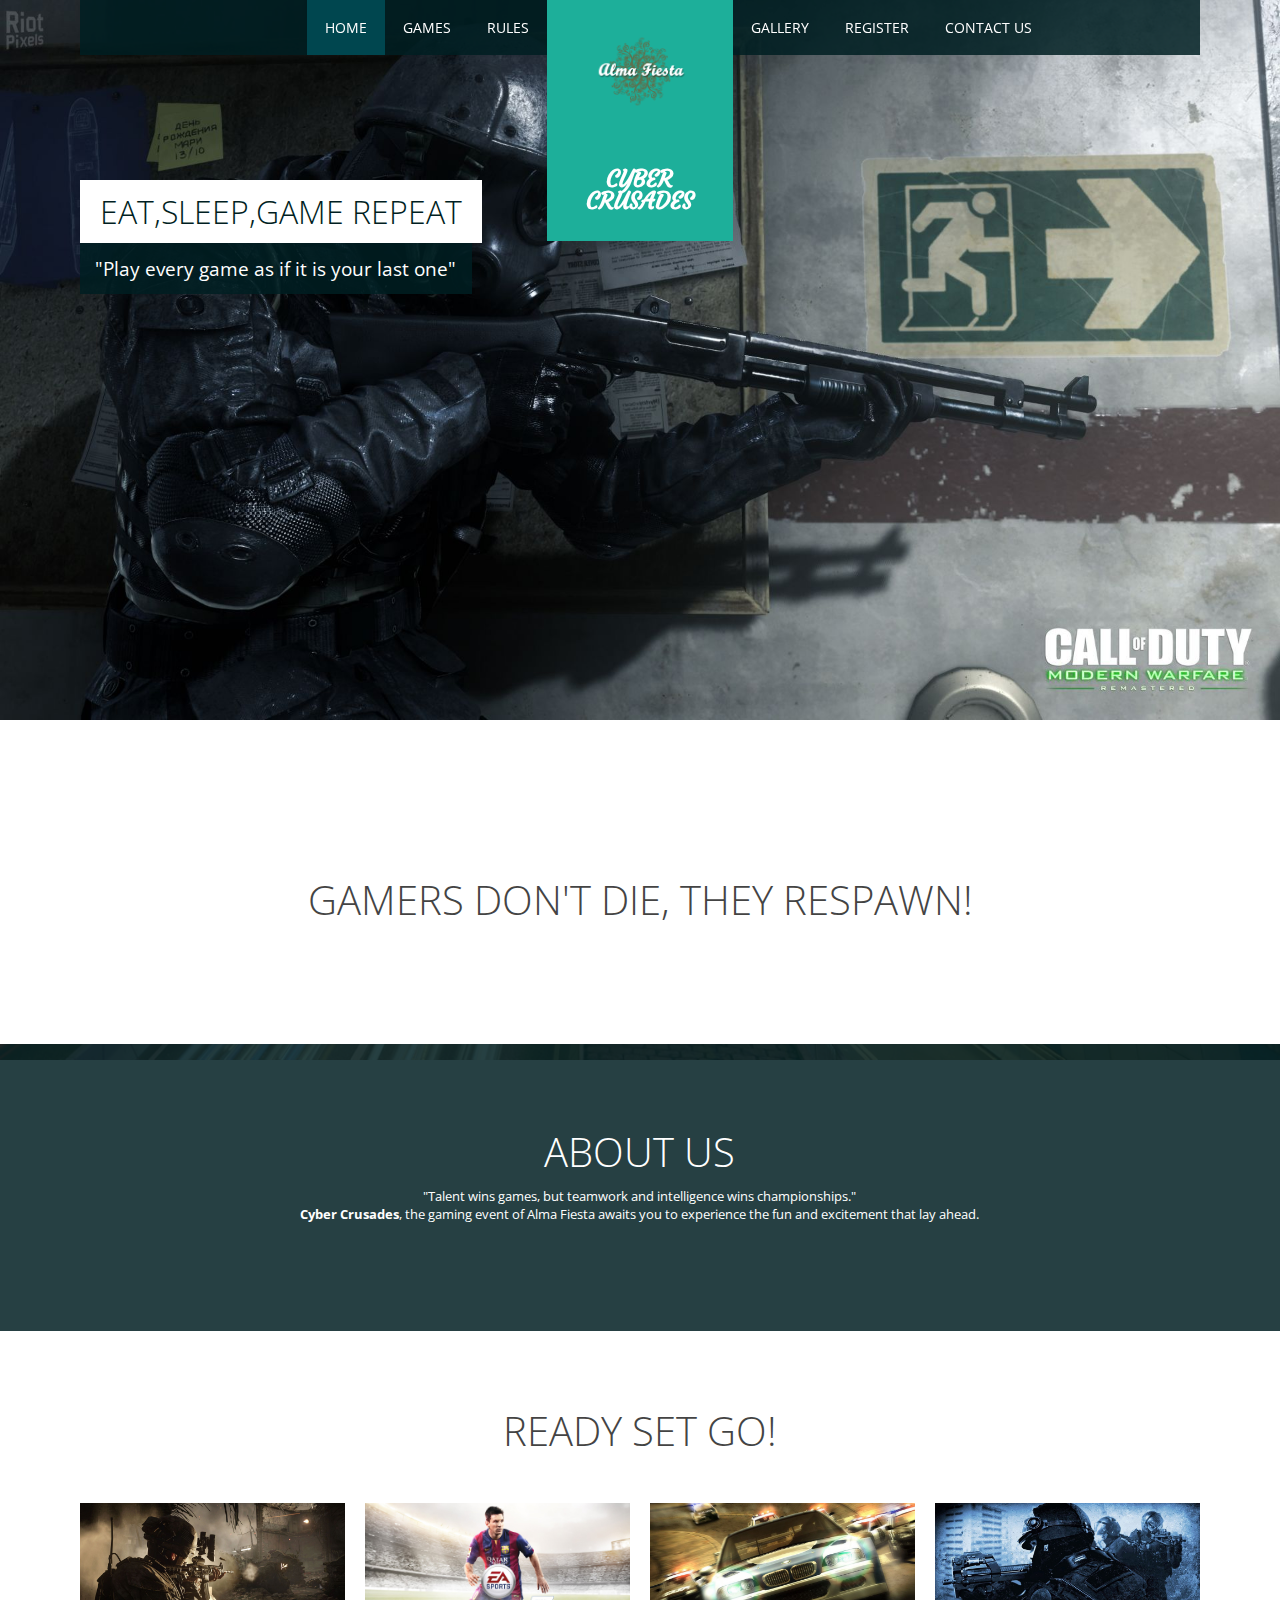
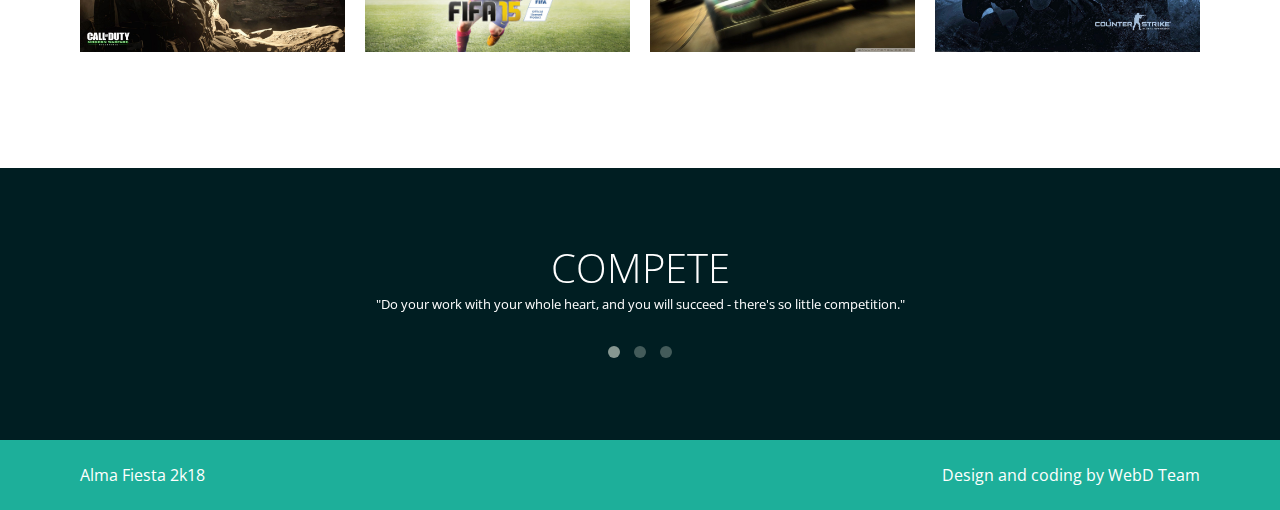
<file: index.html>
<!DOCTYPE html>
<html lang="en-US">
   <head>
   <style>.logo hide-l{background-color:#1daf9a;}</style>
      <meta charset="UTF-8">
      <meta name="viewport" content="width=device-width" />
      <title>Cyber Crusades-Alma Fiesta</title>
      <link rel="stylesheet" href="css/components.css">
      <link rel="stylesheet" href="css/responsee.css">
      <link rel="stylesheet" href="owl-carousel/owl.carousel.css">
      <link rel="stylesheet" href="owl-carousel/owl.theme.css">
      <!-- CUSTOM STYLE -->  
	  <link href="https://fonts.googleapis.com/css?family=Courgette" rel="stylesheet">
      <link rel="stylesheet" href="css/template-style.css">
      <link href='http://fonts.googleapis.com/css?family=Open+Sans:400,300,600,700,800&amp;subset=latin,latin-ext' rel='stylesheet' type='text/css'>
      <script type="text/javascript" src="js/jquery-1.8.3.min.js"></script>
      <script type="text/javascript" src="js/jquery-ui.min.js"></script>    
      <script type="text/javascript" src="js/modernizr.js"></script>
      <script type="text/javascript" src="js/responsee.js"></script>   
      <!--[if lt IE 9]>
	      <script src="http://html5shiv.googlecode.com/svn/trunk/html5.js"></script>
        <script src="http://css3-mediaqueries-js.googlecode.com/svn/trunk/css3-mediaqueries.js"></script>
      <![endif]-->
   </head>
   <body class="size-1140">
      <!-- TOP NAV WITH LOGO -->  
      <header>
         <nav>
            <div class="line" >
               <div class="top-nav" style="background-color:#1daf9a">              
                  <div class="logo hide-l" style="background-color:#1daf9a">
                    <a href="http://2018.almafiesta.com/"><img src="img/almalogo.png" width="88" height="85" style="background-color:#1daf9a"><strong style="font-family: 'Courgette', cursive;background-color:#1daf9a">CYBER CRUSADES</strong></a>
                  </div>                  
                  <p class="nav-text"></p>
                  <div class="top-nav s-12 l-5" >
                     <ul class="right top-ul chevron">
                        <li><a href="index.html">Home</a>
                        </li>
                        <li><a href="games.html">Games</a>
                        </li>
                        <li><a href="rules.html">Rules</a>
                        </li>
                     </ul>
                  </div>
                  <ul class="s-12 l-2" style="background-color:#1daf9a">
                     <li class="logo hide-s hide-m" style="background-color:#1daf9a">
                     <a href="http://2018.almafiesta.com/"><img src="img/almalogo.png" width="88" height="85"></a></li>
                     <li class="logo hide-s hide-m"><a href="../design/"><strong style="font-family: 'Courgette', cursive;">CYBER CRUSADES</strong></a>
                     </li>
                  </ul>
                  <div class="top-nav s-12 l-5">
                     <ul class="top-ul chevron">
                        <li><a href="gallery.html">Gallery</a>
                        </li>
                       <li><a href="register.php">Register</a>
                        </li>
                        <li><a href="contact.html">Contact Us</a>
                        </li>
                    </ul> 
                 </div>
               </div>
            </div>
         </nav>
      </header>
      <section>
         <!-- CAROUSEL -->  	
         <div id="carousel">
            <div id="owl-demo" class="owl-carousel owl-theme">
               <div class="item">
                  <img src="img/cod_1.jpg" alt="">      
                  <div class="carousel-text">
                     <div class="line">
                        <div class="s-12 l-9">
                           <h2>Eat,Sleep,Game Repeat</h2>
                        </div>
                        <div class="s-12 l-9">
                           <p>"Play every game as if it is your last one"
                           </p>
                        </div>
                     </div>
                  </div>
               </div>
               <div class="item">
                  <img src="img/csgo_1.jpeg" alt="">      
                  <div class="carousel-text">
                     <div class="line">
                        <div class="s-12 l-9">
                           <h2>TEAM UP!</h2>
                        </div>
                        <div class="s-12 l-9">
                           <p>"The best teamwork comes from men who are working independently toward one goal in unison"
                           </p>
                        </div>
                     </div>
                  </div>
               </div>
               <div class="item">
                  <img src="img/fifa_!.jpg" alt="">      
                  <div class="carousel-text">
                     <div class="line">
                        <div class="s-12 l-9">
                           <h2>FEEL THE GAME!</h2>
                        </div>
                        <div class="s-12 l-9">
                           <p>"It's not over till it's over!"
                           </p>
                        </div>
                     </div>
                  </div>
               </div>
            </div>
         </div>
         <!-- FIRST BLOCK --> 	
         <div id="first-block">
            <div class="line">
               <h2>GAMERS DON'T DIE, THEY RESPAWN!</h2>
              <p class="subtitile">
               </p>
            </div>
         </div>
         <!-- SECOND BLOCK --> 	
         <div id="second-block">
            <div class="line">
               <div class="margin-bottom">
                  <div class="margin">
                     <article class="s-12 l-8 center">
                        <h1>About Us</h1>
                        <p class="margin-bottom">"Talent wins games, but teamwork and intelligence wins championships."<br>
<strong>Cyber Crusades</strong>, the gaming event of Alma Fiesta awaits you to experience the fun and excitement that lay ahead.
                        </p>
                     </article>
                  </div>
               </div>
            </div>
         </div>
         <!-- GALLERY --> 	
         <div id="third-block">
            <div class="line">
               <h2>READY SET GO!</h2>
               <p class="subtitile">
               </p>
               <div class="margin">
                  <div class="s-12 m-6 l-3">
                     <a href="rules.html#COD"><img src="img/cod_2.jpg" alt="alternative text"></a>      
                     <p class="subtitile">
                     </p>
                  </div>
                  <div class="s-12 m-6 l-3">
                     <a href="rules.html#FIFA"><img src="img/fifa.jpg" alt="alternative text"></a> 
                     <p class="subtitile">
                     </p>
                  </div>
                  <div class="s-12 m-6 l-3">
                     <a href="rules.html#NFS"><img src="img/nfs_2.jpg" alt="alternative text"> </a>
                     <p class="subtitile">
                     </p>
                  </div>
                  <div class="s-12 m-6 l-3">
                     <a href="rules.html#CSGO"><img src="img/csgo_2.jpg" alt="alternative text"></a>      
                     <p class="subtitile">
                     </p>
                  </div>
               </div>
            </div>
         </div>
         <div id="fourth-block">
            <div class="line">
               <div id="owl-demo2" class="owl-carousel owl-theme">
                  <div class="item">
                     <h2>Compete</h2>
                     <p class="s-12 m-12 l-8 center">"Do your work with your whole heart, and you will succeed - there's so little competition."
                     </p>
                  </div>
                  <div class="item">
                     <h2>Win Prizes</h2>
                     <p class="s-12 m-12 l-8 center">“No man needs sympathy because he has to work, because he has a burden to carry. Far and away the best prize that life offers is the chance to work hard at work worth doing.”
                     </p>
                  </div>
                  <div class="item">
                     <h2>Get Ready</h2>
                     <p class="s-12 m-12 l-8 center">"Game's just starting! Gear up-it's gonna be legendary!"
                     </p>
                  </div>
               </div>
            </div>
         </div>
      </section>
      <!-- FOOTER -->   
      <footer>
         <div class="line">
            <div class="s-12 l-6">
               <p>Alma Fiesta 2k18
               </p>
            </div>
            <div class="s-12 l-6">
               <p class="right">
                  Design and coding by WebD Team
               </p>
            </div>
         </div>
      </footer>
      <script type="text/javascript" src="owl-carousel/owl.carousel.js"></script>   
      <script type="text/javascript">
         jQuery(document).ready(function($) {  
           $("#owl-demo").owlCarousel({
         	slideSpeed : 300,
         	autoPlay : true,
         	navigation : false,
         	pagination : false,
         	singleItem:true
           });
           $("#owl-demo2").owlCarousel({
         	slideSpeed : 300,
         	autoPlay : true,
         	navigation : false,
         	pagination : true,
         	singleItem:true
           });
         });	
          
      </script> 
   </body>
</html>
</file>
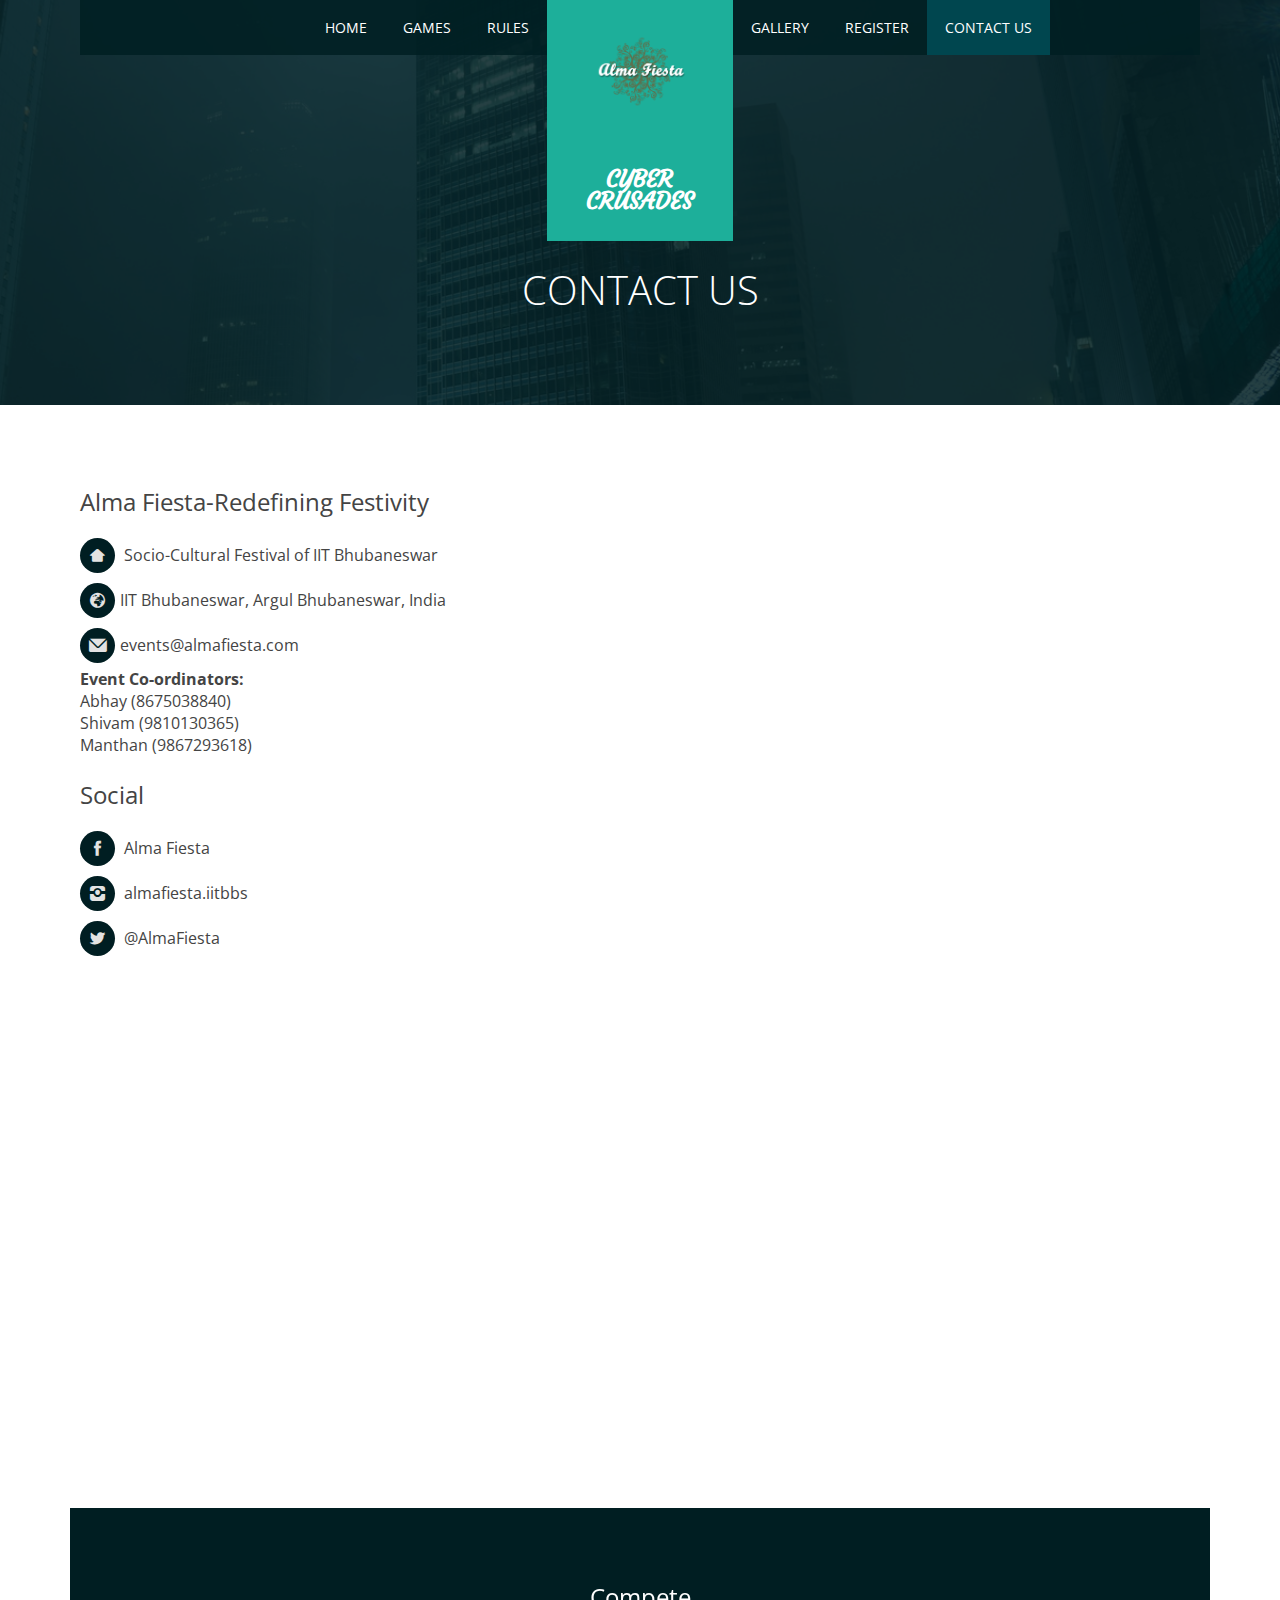
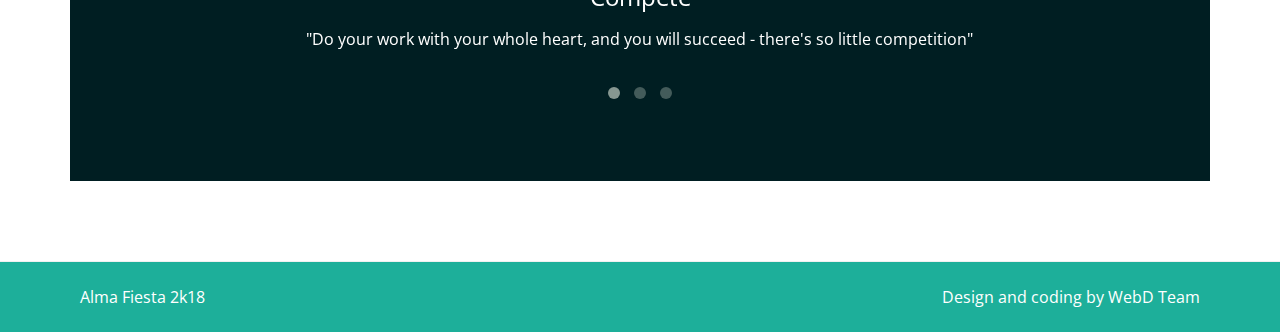
<file: contact.html>
<!DOCTYPE html>
<html lang="en-US">
   <head>
      <meta charset="UTF-8">
      <meta name="viewport" content="width=device-width" />
      <title>Cyber Crusades-Contact Us</title>
      <link rel="stylesheet" href="css/components.css">
      <link rel="stylesheet" href="css/responsee.css">
      <link rel="stylesheet" href="owl-carousel/owl.carousel.css">
      <link rel="stylesheet" href="owl-carousel/owl.theme.css">
      <!-- CUSTOM STYLE -->  
	  <link href="https://fonts.googleapis.com/css?family=Courgette" rel="stylesheet">
      <link rel="stylesheet" href="css/template-style.css">
      <link href='http://fonts.googleapis.com/css?family=Open+Sans:400,300,600,700,800&amp;subset=latin,latin-ext' rel='stylesheet' type='text/css'>
      <script type="text/javascript" src="js/jquery-1.8.3.min.js"></script>
      <script type="text/javascript" src="js/jquery-ui.min.js"></script>    
      <script type="text/javascript" src="js/modernizr.js"></script>
      <script type="text/javascript" src="js/responsee.js"></script>   
      <!--[if lt IE 9]>
	      <script src="http://html5shiv.googlecode.com/svn/trunk/html5.js"></script>
        <script src="http://css3-mediaqueries-js.googlecode.com/svn/trunk/css3-mediaqueries.js"></script>
      <![endif]-->
   </head>
   <body class="size-1140">
      <!-- TOP NAV WITH LOGO -->  
      <header>
         <nav>
            <div class="line" >
               <div class="top-nav" style="background-color:#1daf9a">              
                  <div class="logo hide-l" style="background-color:#1daf9a">
                    <a href="http://2018.almafiesta.com/"><img src="img/almalogo.png" width="88" height="85" style="background-color:#1daf9a"><strong style="font-family: 'Courgette', cursive;background-color:#1daf9a">CYBER CRUSADES</strong></a>
                  </div>                  
                  <p class="nav-text"></p>
                  <div class="top-nav s-12 l-5" >
                     <ul class="right top-ul chevron">
                        <li><a href="index.html">Home</a>
                        </li>
                        <li><a href="games.html">Games</a>
                        </li>
                        <li><a href="rules.html">Rules</a>
                        </li>
                     </ul>
                  </div>
                  <ul class="s-12 l-2" style="background-color:#1daf9a">
                     <li class="logo hide-s hide-m" style="background-color:#1daf9a">
                     <a href="http://2018.almafiesta.com/"><img src="img/almalogo.png" width="88" height="85"></a></li>
                     <li class="logo hide-s hide-m"><a href="../design/"><strong style="font-family: 'Courgette', cursive;">CYBER CRUSADES</strong></a>
                     </li>
                  </ul>
                  <div class="top-nav s-12 l-5">
                     <ul class="top-ul chevron">
                        <li><a href="gallery.html">Gallery</a>
                        </li>
                       <li><a href="register.php">Register</a>
                        </li>
                        <li><a href="contact.html">Contact Us</a>
                        </li>
                    </ul> 
                 </div>
               </div>
            </div>
         </nav>
      </header>
      <section>
         <div id="head">
            <div class="line">
            <br><br><br><br><br>
               <h1>Contact Us</h1>
            </div>
         </div>
         <div id="content" class="left-align contact-page">
            <div class="line">
               <div class="margin">
                  <div class="s-12 l-6">
                     <h2>Alma Fiesta-Redefining Festivity</h2>
                     <address>
                        <p><i class="icon-home icon"></i> Socio-Cultural Festival of IIT Bhubaneswar</p>
                        <p><i class="icon-globe_black icon"></i>IIT Bhubaneswar, Argul
Bhubaneswar, India</p>
                        <p><i class="icon-mail icon"></i>events@almafiesta.com</p>
                        <p><b>Event Co-ordinators:</b><br>
                              Abhay (8675038840)<br>
                              Shivam (9810130365)<br>
                              Manthan (9867293618) <br>

                     </address>
                     <br />
                     <h2>Social</h2>
                     <p><i class="icon-facebook icon"></i> <a href="https://www.facebook.com/almafiesta/">Alma Fiesta</a></p>
                     <p><i class="icon-instagram icon"></i> <a href="https://www.instagram.com/almafiesta.iitbbs/?hl=en">almafiesta.iitbbs</a></p>
                     <p class="margin-bottom"><i class="icon-twitter icon"></i> <a href="https://twitter.com/almafiesta?lang=en">@AlmaFiesta</a></p>
                  </div>
               
         <!-- MAP -->
         <div style="width: 100%">
           <iframe width="100%" height="500" src="https://www.mapsdirections.info/en/custom-google-maps/map.php?width=100%&height=600&hl=ru&q=Argul%2COdisha%2CBhubaneswar+(IIT%20Bhubaneswar)&ie=UTF8&t=&z=14&iwloc=A&output=embed" frameborder="0" scrolling="no" marginheight="0" marginwidth="0"><a href="https://www.mapsdirections.info/en/custom-google-maps/">Add Google Map to website</a> by <a href="https://www.mapsdirections.info/en/">Measure area on map</a></iframe>
         </div>
         <br />
         <div id="fourth-block">
            <div class="line">
               <div id="owl-demo2" class="owl-carousel owl-theme">
                  <div class="item">
                     <h2>Compete</h2>
                     <p class="s-12 m-12 l-8 center">"Do your work with your whole heart, and you will succeed - there's so little competition"
                     </p>                  </div>
                  <div class="item">
                      <h2>Win Prizes</h2>
                     <p class="s-12 m-12 l-8 center">“No man needs sympathy because he has to work, because he has a burden to carry. Far and away the best prize that life offers is the chance to work hard at work worth doing.”
                     </p>
                  </div>
                  <div class="item">
                      <h2>Get Ready</h2>
                     <p class="s-12 m-12 l-8 center">"Game's just startin! Gear up it's gonna be legendary"
                     </p>
                  </div>
               </div>
            </div>
         </div>
      </section>
      <!-- FOOTER -->   
      <footer>
         <div class="line">
            <div class="s-12 l-6">
               <p>Alma Fiesta 2k18
               </p>
            </div>
            <div class="s-12 l-6">
               <p class="right">
                  Design and coding by WebD Team
               </p>
            </div>
         </div>
      </footer>
      <script type="text/javascript" src="owl-carousel/owl.carousel.js"></script>   
      <script type="text/javascript">
         jQuery(document).ready(function($) {  
           $("#owl-demo").owlCarousel({
         	slideSpeed : 300,
         	autoPlay : true,
         	navigation : false,
         	pagination : false,
         	singleItem:true
           });
           $("#owl-demo2").owlCarousel({
         	slideSpeed : 300,
         	autoPlay : true,
         	navigation : false,
         	pagination : true,
         	singleItem:true
           });
         });	
          
      </script> 
   </body>
</html>
</file>
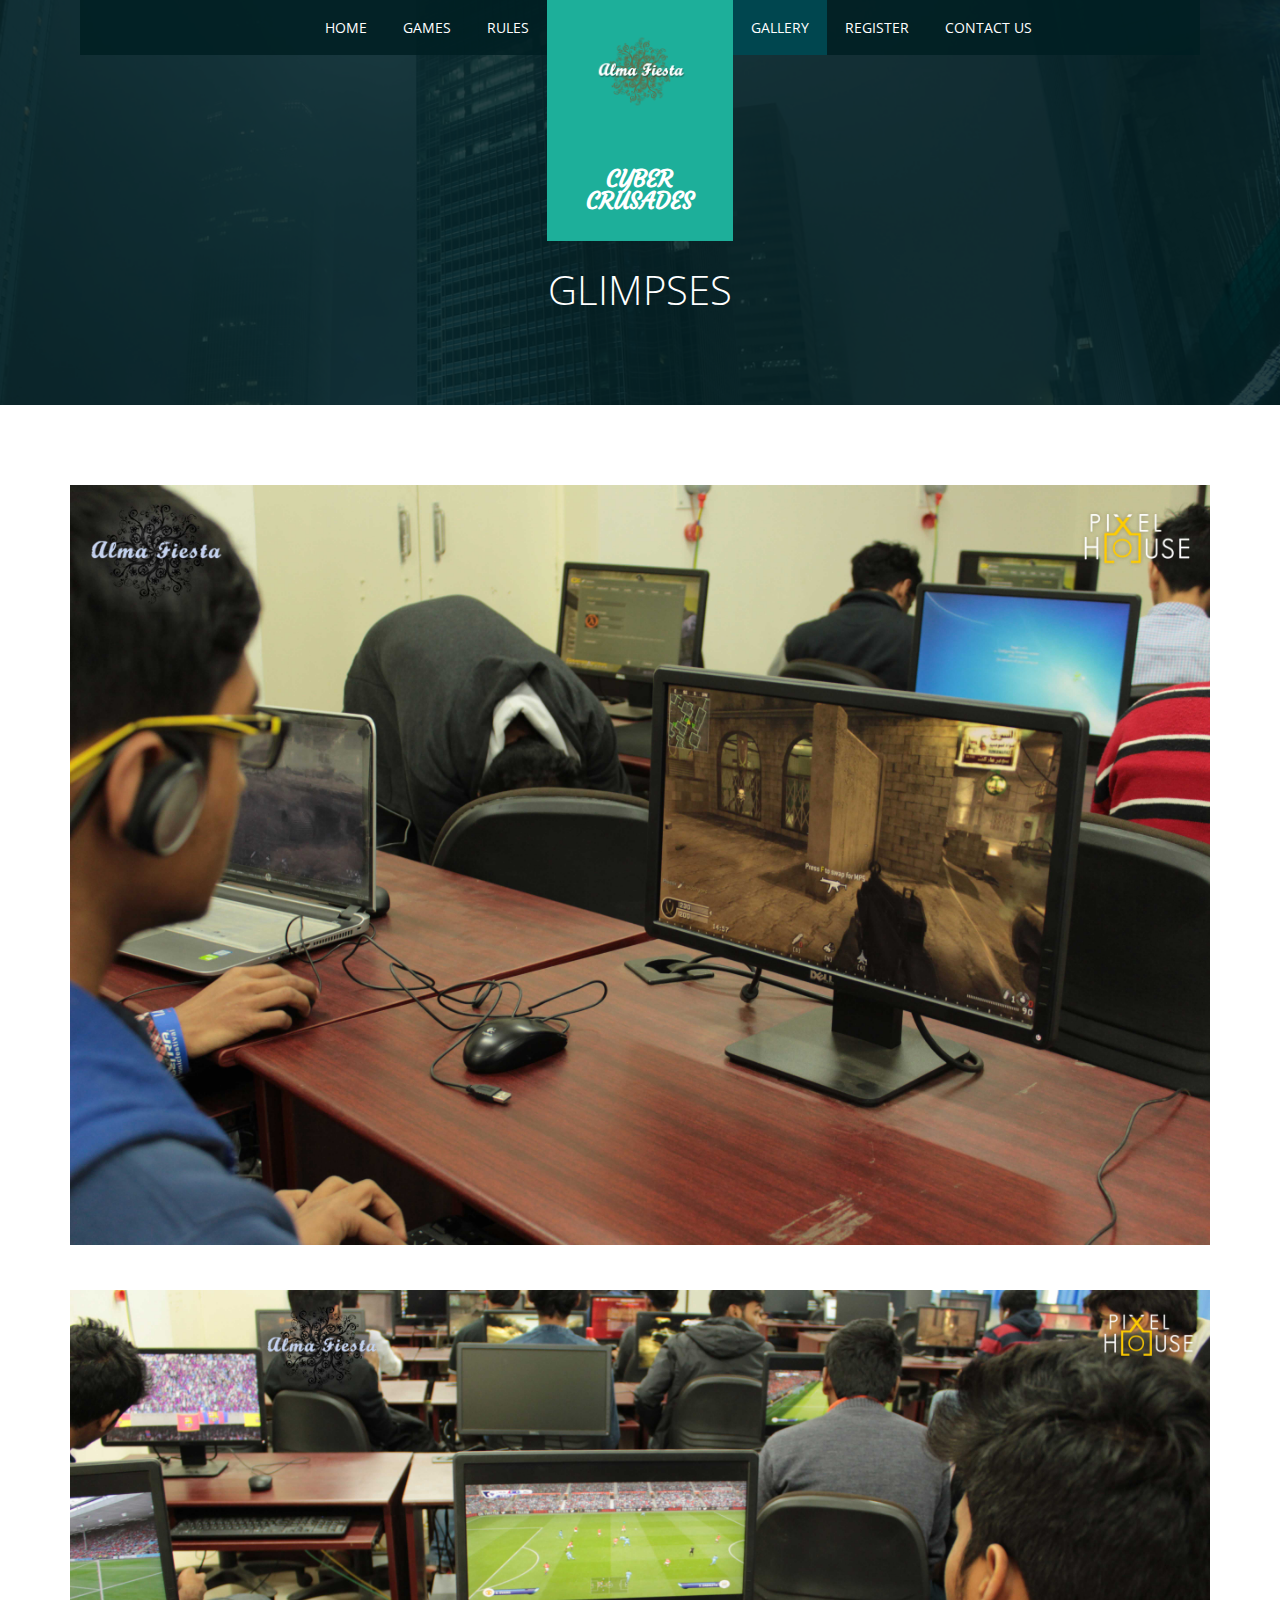
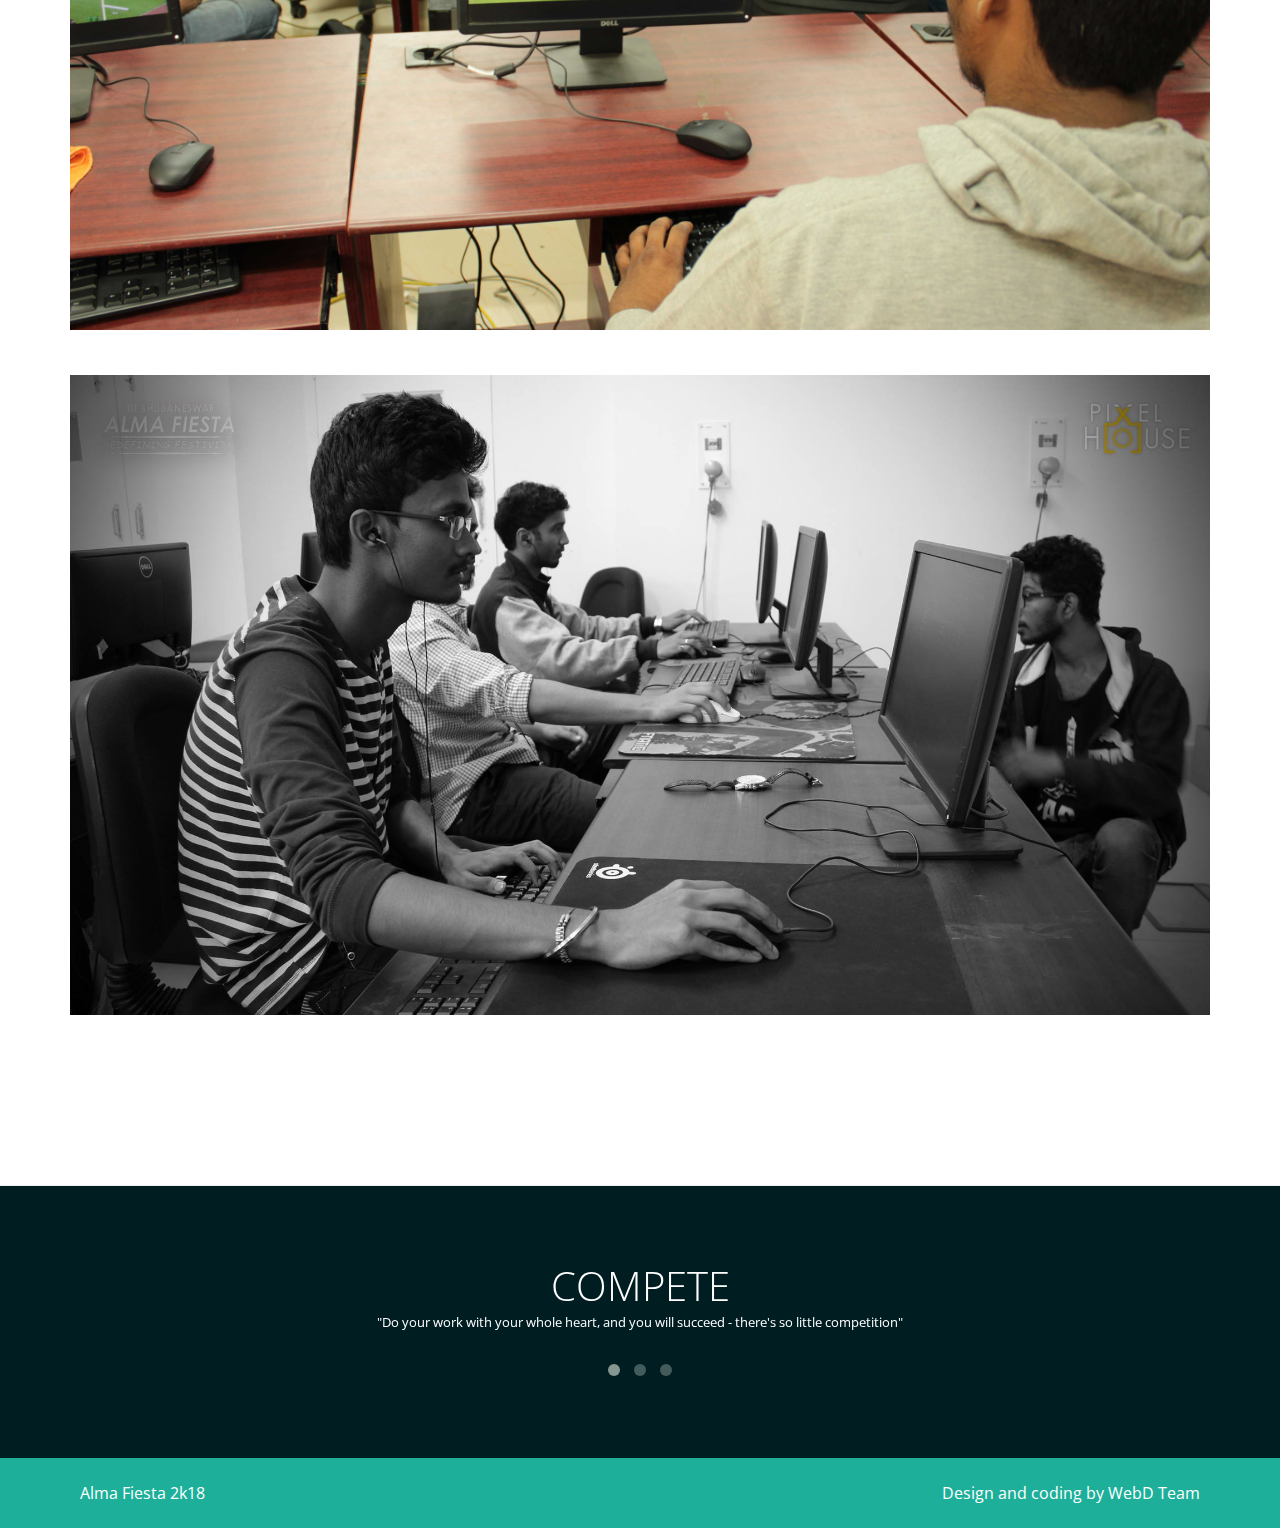
<file: gallery.html>
<!DOCTYPE html>
<html lang="en-US">
   <head>
      <meta charset="UTF-8">
      <meta name="viewport" content="width=device-width" />
      <title>Cyber Crusades-Gallery</title>
      <link rel="stylesheet" href="css/components.css">
      <link rel="stylesheet" href="css/responsee.css">
      <link rel="stylesheet" href="owl-carousel/owl.carousel.css">
      <link rel="stylesheet" href="owl-carousel/owl.theme.css">
      <!-- CUSTOM STYLE -->  
	  <link href="https://fonts.googleapis.com/css?family=Courgette" rel="stylesheet">
      <link rel="stylesheet" href="css/template-style.css">
      <link href='http://fonts.googleapis.com/css?family=Open+Sans:400,300,600,700,800&amp;subset=latin,latin-ext' rel='stylesheet' type='text/css'>
      <script type="text/javascript" src="js/jquery-1.8.3.min.js"></script>
      <script type="text/javascript" src="js/jquery-ui.min.js"></script>    
      <script type="text/javascript" src="js/modernizr.js"></script>
      <script type="text/javascript" src="js/responsee.js"></script>   
      <!--[if lt IE 9]>
	      <script src="http://html5shiv.googlecode.com/svn/trunk/html5.js"></script>
        <script src="http://css3-mediaqueries-js.googlecode.com/svn/trunk/css3-mediaqueries.js"></script>
      <![endif]--> 
   </head>
   <body class="size-1140">
      <!-- TOP NAV WITH LOGO -->  
      <header>
         <nav>
            <div class="line" >
               <div class="top-nav" style="background-color:#1daf9a">              
                  <div class="logo hide-l" style="background-color:#1daf9a">
                    <a href="http://2018.almafiesta.com/"><img src="img/almalogo.png" width="88" height="85" style="background-color:#1daf9a"><strong style="font-family: 'Courgette', cursive;background-color:#1daf9a">CYBER CRUSADES</strong></a>
                  </div>                  
                  <p class="nav-text"></p>
                  <div class="top-nav s-12 l-5" >
                     <ul class="right top-ul chevron">
                        <li><a href="index.html">Home</a>
                        </li>
                        <li><a href="games.html">Games</a>
                        </li>
                        <li><a href="rules.html">Rules</a>
                        </li>
                     </ul>
                  </div>
                  <ul class="s-12 l-2" style="background-color:#1daf9a">
                     <li class="logo hide-s hide-m" style="background-color:#1daf9a">
                     <a href="http://2018.almafiesta.com/"><img src="img/almalogo.png" width="88" height="85"></a></li>
                     <li class="logo hide-s hide-m"><a href="../design/"><strong style="font-family: 'Courgette', cursive;">CYBER CRUSADES</strong></a>
                     </li>
                  </ul>
                  <div class="top-nav s-12 l-5">
                     <ul class="top-ul chevron">
                        <li><a href="gallery.html">Gallery</a>
                        </li>
                       <li><a href="register.php">Register</a>
                        </li>
                        <li><a href="contact.html">Contact Us</a>
                        </li>
                    </ul> 
                 </div>
               </div>
            </div>
         </nav>
      </header>
      <section>
         <div id="head">
            <div class="line">
               <h1><BR><BR>Glimpses</h1>
            </div>
         </div>
         <div id="content">
            <div class="line">
               <div class="margin">
                   <div >
                      <img src="img/gallery-14.jpg">      
                      <p class="subtitile">
                      </p>
                   </div>
                   <div >
                      <img src="img/ccg2.jpg">      
                      <p class="subtitile">
                      </p>
                   </div>
                    <div >
                      <img src="img/cc2.jpg">      
                      <p class="subtitile">
                      </p>
                   </div>
                  
                   <div class="s-12 m-6 l-4">
                     <p class="subtitile">
                     </p>
                   </div>
               </div>
            </div>
         </div>
         <div id="fourth-block">
            <div class="line">
               <div id="owl-demo2" class="owl-carousel owl-theme">
                  <div class="item">
                     <h2>Compete</h2>
                     <p class="s-12 m-12 l-8 center">"Do your work with your whole heart, and you will succeed - there's so little competition"
                     </p>
                  </div>
                  <div class="item">
                     <h2>Win Prizes</h2>
                     <p class="s-12 m-12 l-8 center">“No man needs sympathy because he has to work, because he has a burden to carry. Far and away the best prize that life offers is the chance to work hard at work worth doing.”
                     </p>
                  </div>
                  <div class="item">
                     <h2>Get Ready</h2>
                     <p class="s-12 m-12 l-8 center">"Game's just startin! Gear up it's gonna be legendary"
                     </p>
                  </div>
               </div>
            </div>
         </div>
      </section>
      <!-- FOOTER -->   
      <footer>
         <div class="line">
            <div class="s-12 l-6">
               <p>Alma Fiesta 2k18
               </p>
            </div>
            <div class="s-12 l-6">
               <p class="right">
                  Design and coding by WebD Team
               </p>
            </div>
         </div>
      </footer>
      <script type="text/javascript" src="owl-carousel/owl.carousel.js"></script>   
      <script type="text/javascript">
         jQuery(document).ready(function($) {  
           $("#owl-demo").owlCarousel({
         	slideSpeed : 300,
         	autoPlay : true,
         	navigation : false,
         	pagination : false,
         	singleItem:true
           });
           $("#owl-demo2").owlCarousel({
         	slideSpeed : 300,
         	autoPlay : true,
         	navigation : false,
         	pagination : true,
         	singleItem:true
           });
         });	
          
      </script> 
   </body>
</html>
</file>
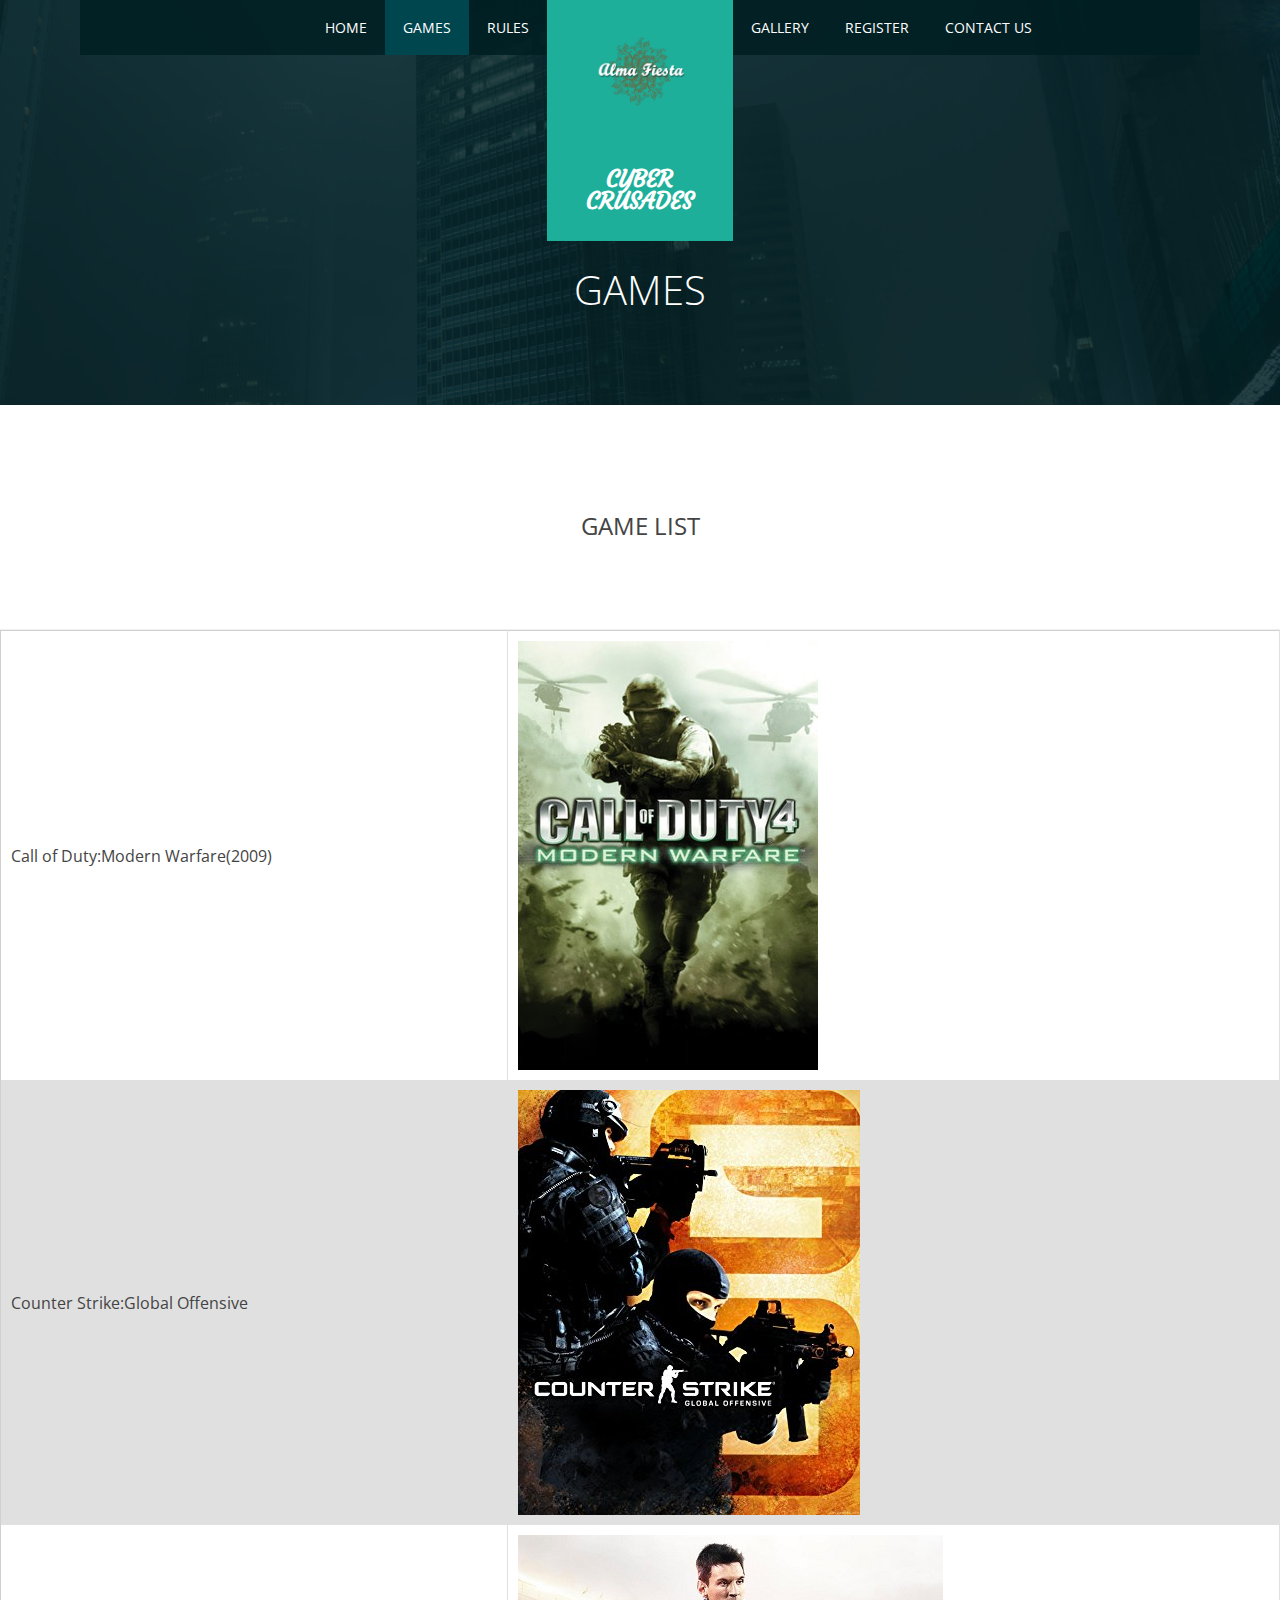
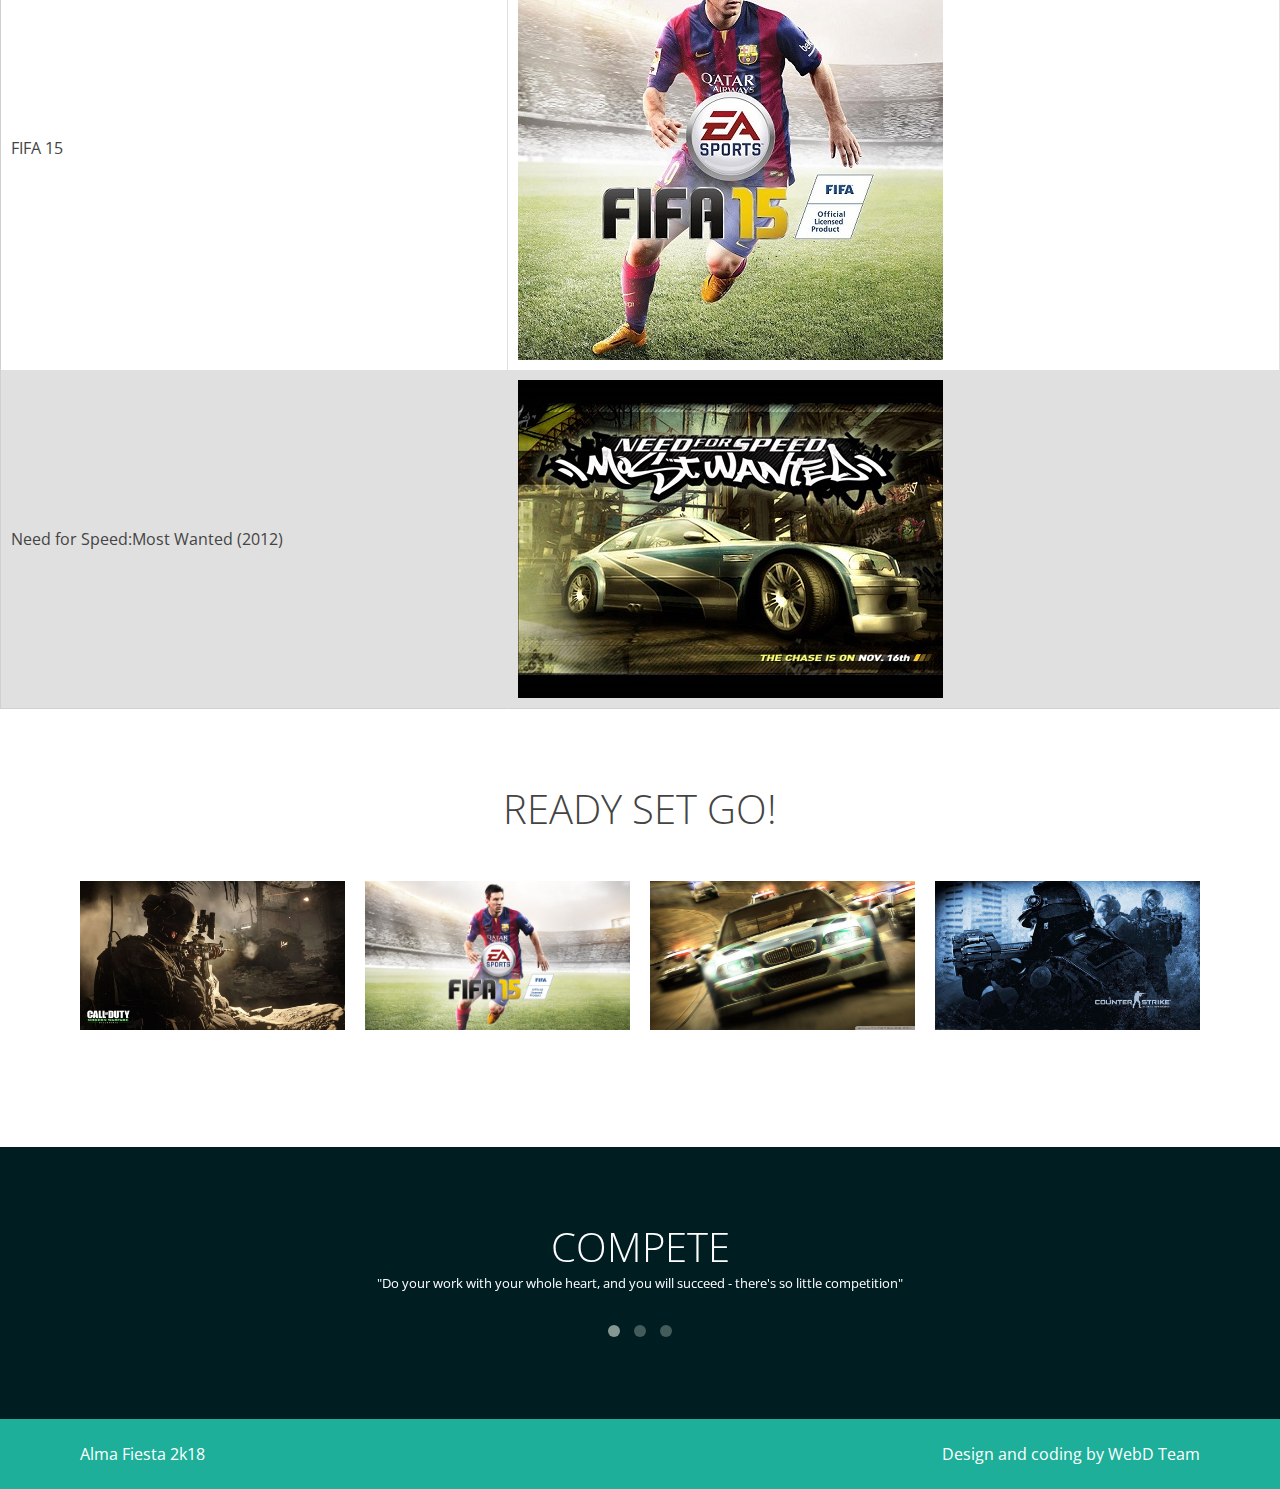
<file: games.html>
<!DOCTYPE html>
<html lang="en-US">
   <head>
      <meta charset="UTF-8">
      <meta name="viewport" content="width=device-width" />
      <title>Cyber Crusades-Games</title>
      <link rel="stylesheet" href="css/components.css">
      <link rel="stylesheet" href="css/responsee.css">
      <link rel="stylesheet" href="owl-carousel/owl.carousel.css">
      <link rel="stylesheet" href="owl-carousel/owl.theme.css">
      <!-- CUSTOM STYLE -->  
	  <link href="https://fonts.googleapis.com/css?family=Courgette" rel="stylesheet">
      <link rel="stylesheet" href="css/template-style.css">
      <link href='http://fonts.googleapis.com/css?family=Open+Sans:400,300,600,700,800&amp;subset=latin,latin-ext' rel='stylesheet' type='text/css'>
      <script type="text/javascript" src="js/jquery-1.8.3.min.js"></script>
      <script type="text/javascript" src="js/jquery-ui.min.js"></script>    
      <script type="text/javascript" src="js/modernizr.js"></script>
      <script type="text/javascript" src="js/responsee.js"></script>   
      <!--[if lt IE 9]>
	      <script src="http://html5shiv.googlecode.com/svn/trunk/html5.js"></script>
        <script src="http://css3-mediaqueries-js.googlecode.com/svn/trunk/css3-mediaqueries.js"></script>
      <![endif]-->
   </head>
   <body class="size-1140">
      <!-- TOP NAV WITH LOGO -->  
      <header>
         <nav>
            <div class="line" >
               <div class="top-nav" style="background-color:#1daf9a">              
                  <div class="logo hide-l" style="background-color:#1daf9a">
                    <a href="http://2018.almafiesta.com/"><img src="img/almalogo.png" width="88" height="85" style="background-color:#1daf9a"><strong style="font-family: 'Courgette', cursive;background-color:#1daf9a">CYBER CRUSADES</strong></a>
                  </div>                  
                  <p class="nav-text"></p>
                  <div class="top-nav s-12 l-5" >
                     <ul class="right top-ul chevron">
                        <li><a href="index.html">Home</a>
                        </li>
                        <li><a href="games.html">Games</a>
                        </li>
                        <li><a href="rules.html">Rules</a>
                        </li>
                     </ul>
                  </div>
                  <ul class="s-12 l-2" style="background-color:#1daf9a">
                     <li class="logo hide-s hide-m" style="background-color:#1daf9a">
                     <a href="http://2018.almafiesta.com/"><img src="img/almalogo.png" width="88" height="85"></a></li>
                     <li class="logo hide-s hide-m"><a href="../design/"><strong style="font-family: 'Courgette', cursive;">CYBER CRUSADES</strong></a>
                     </li>
                  </ul>
                  <div class="top-nav s-12 l-5">
                     <ul class="top-ul chevron">
                        <li><a href="gallery.html">Gallery</a>
                        </li>
                       <li><a href="register.php">Register</a>
                        </li>
                        <li><a href="contact.html">Contact Us</a>
                        </li>
                    </ul> 
                 </div>
               </div>
            </div>
         </nav>
      </header>
      <section>
         <div id="head">
            <div class="line">
               <h1><BR><BR>Games</h1>
            </div>
         </div>
         <div id="content">
            <div class="line">
               <p class="s-12 m-12 l-8 center">
               </p>
               <h2>GAME LIST</h2>
               <p class="s-12 m-12 l-8 center">
               </p>
            </div>
         </div>
         <!--GAME LIST-->
         <table>
         <tr>
         <td>Call of Duty:Modern Warfare(2009)</td>
         <td><a href="rules.html#COD"><img src="img/cod4.jpg"></a></td>
         </tr>
         <tr><td>Counter Strike:Global Offensive</td>
         <td><a href="rules.html#CSGO"><img src="img/csgo_3.jpg"></td></a></tr>
         <tr><td>FIFA 15</td>
         <td><a href="rules.html#FIFA"><img src="img/fifa15.jpg"></td></a></tr>
         <tr><td>Need for Speed:Most Wanted (2012)</td>
         <td><a href="rules.html#NFS"><img src="img/nfsmw.jpg"></td></tr></a></table>
         
         </table>
         <!-- GALLERY -->	
         <div id="third-block">
            <div class="line">
               <h2>READY SET GO!</h2>
               <p class="subtitile">
               </p>
               <div class="margin">
                  <div class="s-12 m-6 l-3">
                     <a href="rules.html#COD"><img src="img/cod_2.jpg">   </a>   
                     <p class="subtitile">
                     </p>
                  </div>
                  <div class="s-12 m-6 l-3">
                     <a href="rules.html#FIFA"><img src="img/fifa.jpg"></a>      
                     <p class="subtitile">
                     </p>
                  </div>
                  <div class="s-12 m-6 l-3">
                     <a href="rules.html#NFS"><img src="img/nfs_2.jpg">      </a>
                     <p class="subtitile">
                     </p>
                  </div>
                  <div class="s-12 m-6 l-3">
                     <a href="rules.html#CSGO"><a href="rules.html#CSGO"><img src="img/csgo_2.jpg"> </a> </a>     
                     <p class="subtitile">
                     </p>
                  </div>
               </div>
            </div>
         </div>
         <div id="fourth-block">
            <div class="line">
               <div id="owl-demo2" class="owl-carousel owl-theme">
                  <div class="item">
                     <h2>Compete</h2>
                     <p class="s-12 m-12 l-8 center">"Do your work with your whole heart, and you will succeed - there's so little competition"
                     </p>
                  </div>
                  <div class="item">
                     <h2>Win Prizes</h2>
                     <p class="s-12 m-12 l-8 center">“No man needs sympathy because he has to work, because he has a burden to carry. Far and away the best prize that life offers is the chance to work hard at work worth doing.”
                     </p>
                  </div>
                  <div class="item">
                     <h2>Get Ready</h2>
                     <p class="s-12 m-12 l-8 center">"Game's just startin! Gear up it's gonna be legendary"
                     </p>
                  </div>
               </div>
            </div>
         </div>
      </section>
      <!-- FOOTER -->   
      <footer>
         <div class="line">
            <div class="s-12 l-6">
               <p>Alma Fiesta 2k18
               </p>
            </div>
            <div class="s-12 l-6">
               <p class="right">
                  <a class="right" href="http://www.myresponsee.com" title="Responsee - lightweight responsive framework">Design and coding by WebD Team</a>
               </p>
            </div>
         </div>
      </footer>
      <script type="text/javascript" src="owl-carousel/owl.carousel.js"></script>   
      <script type="text/javascript">
         jQuery(document).ready(function($) {  
           $("#owl-demo").owlCarousel({
         	slideSpeed : 300,
         	autoPlay : true,
         	navigation : false,
         	pagination : false,
         	singleItem:true
           });
           $("#owl-demo2").owlCarousel({
         	slideSpeed : 300,
         	autoPlay : true,
         	navigation : false,
         	pagination : true,
         	singleItem:true
           });
         });	
          
      </script> 
   </body>
</html>
</file>
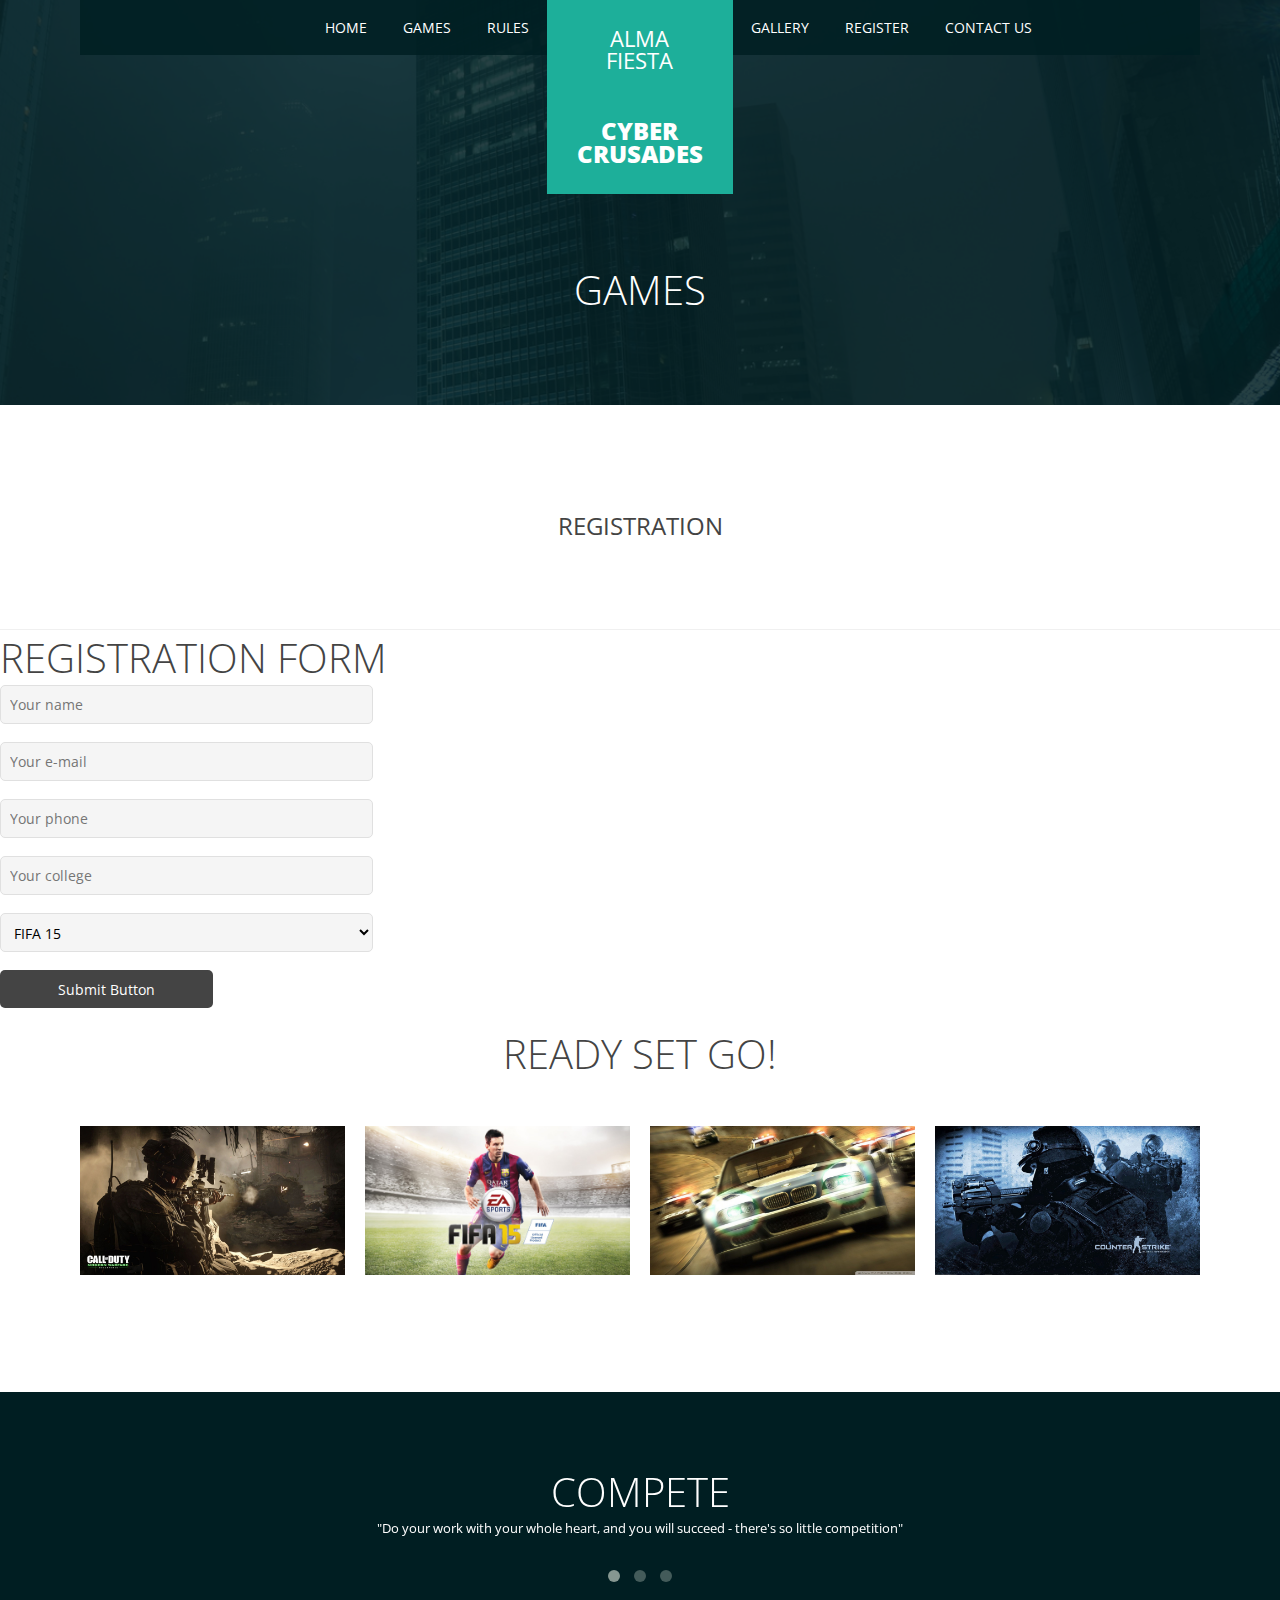
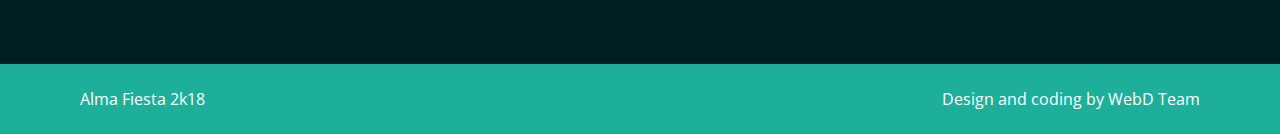
<file: register.html>
<!DOCTYPE html>
<html lang="en-US">
   <head>
      <meta charset="UTF-8">
      <meta name="viewport" content="width=device-width" />
      <title>Cyber Crusades-Registration</title>
      <link rel="stylesheet" href="css/components.css">
      <link rel="stylesheet" href="css/responsee.css">
      <link rel="stylesheet" href="owl-carousel/owl.carousel.css">
      <link rel="stylesheet" href="owl-carousel/owl.theme.css">
      <!-- CUSTOM STYLE -->  
      <link rel="stylesheet" href="css/template-style.css">
      <link href='http://fonts.googleapis.com/css?family=Open+Sans:400,300,600,700,800&amp;subset=latin,latin-ext' rel='stylesheet' type='text/css'>
      <script type="text/javascript" src="js/jquery-1.8.3.min.js"></script>
      <script type="text/javascript" src="js/jquery-ui.min.js"></script>    
      <script type="text/javascript" src="js/modernizr.js"></script>
      <script type="text/javascript" src="js/responsee.js"></script>   
      <!--[if lt IE 9]>
	      <script src="http://html5shiv.googlecode.com/svn/trunk/html5.js"></script>
        <script src="http://css3-mediaqueries-js.googlecode.com/svn/trunk/css3-mediaqueries.js"></script>
      <![endif]-->
   </head>
   <body class="size-1140">
      <!-- TOP NAV WITH LOGO -->  
      <header>
         <nav>
            <div class="line">
               <div class="top-nav">              
                  <div class="logo hide-l">
                     <a href="../design/">ALMA FIESTA <br /><strong>CYBER CRUSADES</strong></a>
                  </div>                  
                  <p class="nav-text">Custom menu text</p>
                  <div class="top-nav s-12 l-5">
                     <ul class="right top-ul chevron">
                        <li><a href="index.html">Home</a>
                        </li>
                        <li><a href="product.html">Games</a>
                        </li>
                        <li><a href="services.html">Rules</a>
                        </li>
                     </ul>
                  </div>
                  <ul class="s-12 l-2">
                     <li class="logo hide-s hide-m">
                        <a href="../design/">ALMA FIESTA <br /><strong><BR><BR>CYBER CRUSADES</strong></a>
                     </li>
                  </ul>
                  <div class="top-nav s-12 l-5">
                     <ul class="top-ul chevron">
                        <li><a href="gallery.html">Gallery</a>
                        </li>
                      <li><a href="register.php">Register</a>
                        </li>
                        <li><a href="contact.html">Contact Us</a>
                        </li>
                     </ul> 
                  </div>
               </div>
            </div>
         </nav>
      </header>
      <section>
         <div id="head">
            <div class="line">
               <h1><BR><BR>Games</h1>
            </div>
         </div>
         <div id="content">
            <div class="line">
               <p class="s-12 m-12 l-8 center">
               </p>
               <h2>REGISTRATION</h2>
               <p class="s-12 m-12 l-8 center">
               </p>
            </div>
         </div>
         <!--FORM-->
         <div class="s-12 l-6">
                     <h2>Registration Form</h2>
           <form class="customform" action="" align="center">
                        <div class="s-12 l-7"><input name="" placeholder="Your name" title="Your name" type="text" /></div>
                        <div class="s-12 l-7"><input name="" placeholder="Your e-mail" title="Your e-mail" type="email" /></div>
                        <div align="center" class="s-12 l-7"><input name="" placeholder="Your phone" title="Your phone" type="number" /></div>
                        <div align="center" class="s-12 l-7"><input name="" placeholder="Your college" title="Your college" type="text" /></div>
                        <div align="center" class="s-12 l-7"><select name="events" default="Select the game">
												<option value="fifa">FIFA 15</option>
												<option value="cod">Call of Duty:Modern Warfare(2009)</option>
												<option value="nfs">Need for Speed:Most Wanted (2012)</option>
												<option value="csgo">Counter Strike:Global Offensive</option>
												</select></div>
                        <div class="s-12"></div>
                        <div class="s-12 m-6 l-4"><button type="submit">Submit Button</button></div>
                     </form>
                  </div>
               </div>
            </div>
         </div>
         <!-- GALLERY -->	
         <div id="third-block">
            <div class="line">
               <h2>READY SET GO!</h2>
               <p class="subtitile">
               </p>
               <div class="margin">
                  <div class="s-12 m-6 l-3">
                     <img src="img/cod_2.jpg">      
                     <p class="subtitile">
                     </p>
                  </div>
                  <div class="s-12 m-6 l-3">
                     <img src="img/fifa.jpg">      
                     <p class="subtitile">
                     </p>
                  </div>
                  <div class="s-12 m-6 l-3">
                     <img src="img/nfs_2.jpg">      
                     <p class="subtitile">
                     </p>
                  </div>
                  <div class="s-12 m-6 l-3">
                     <img src="img/csgo_2.jpg">      
                     <p class="subtitile">
                     </p>
                  </div>
               </div>
            </div>
         </div>
         <div id="fourth-block">
            <div class="line">
               <div id="owl-demo2" class="owl-carousel owl-theme">
                  <div class="item">
                     <h2>Compete</h2>
                     <p class="s-12 m-12 l-8 center">"Do your work with your whole heart, and you will succeed - there's so little competition"
                     </p>
                  </div>
                  <div class="item">
                     <h2>Win Prizes</h2>
                     <p class="s-12 m-12 l-8 center">“No man needs sympathy because he has to work, because he has a burden to carry. Far and away the best prize that life offers is the chance to work hard at work worth doing.”
                     </p>
                  </div>
                  <div class="item">
                     <h2>Get Ready</h2>
                     <p class="s-12 m-12 l-8 center">"Game's just startin! Gear up it's gonna be legendary"
                     </p>
                  </div>
               </div>
            </div>
         </div>
      </section>
      <!-- FOOTER -->   
      <footer>
         <div class="line">
            <div class="s-12 l-6">
               <p>Alma Fiesta 2k18
               </p>
            </div>
            <div class="s-12 l-6">
               <p class="right">
                  <a class="right" href="http://www.myresponsee.com" title="Responsee - lightweight responsive framework">Design and coding by WebD Team</a>
               </p>
            </div>
         </div>
      </footer>
      <script type="text/javascript" src="owl-carousel/owl.carousel.js"></script>   
      <script type="text/javascript">
         jQuery(document).ready(function($) {  
           $("#owl-demo").owlCarousel({
         	slideSpeed : 300,
         	autoPlay : true,
         	navigation : false,
         	pagination : false,
         	singleItem:true
           });
           $("#owl-demo2").owlCarousel({
         	slideSpeed : 300,
         	autoPlay : true,
         	navigation : false,
         	pagination : true,
         	singleItem:true
           });
         });	
          
      </script> 
   </body>
</html>
</file>
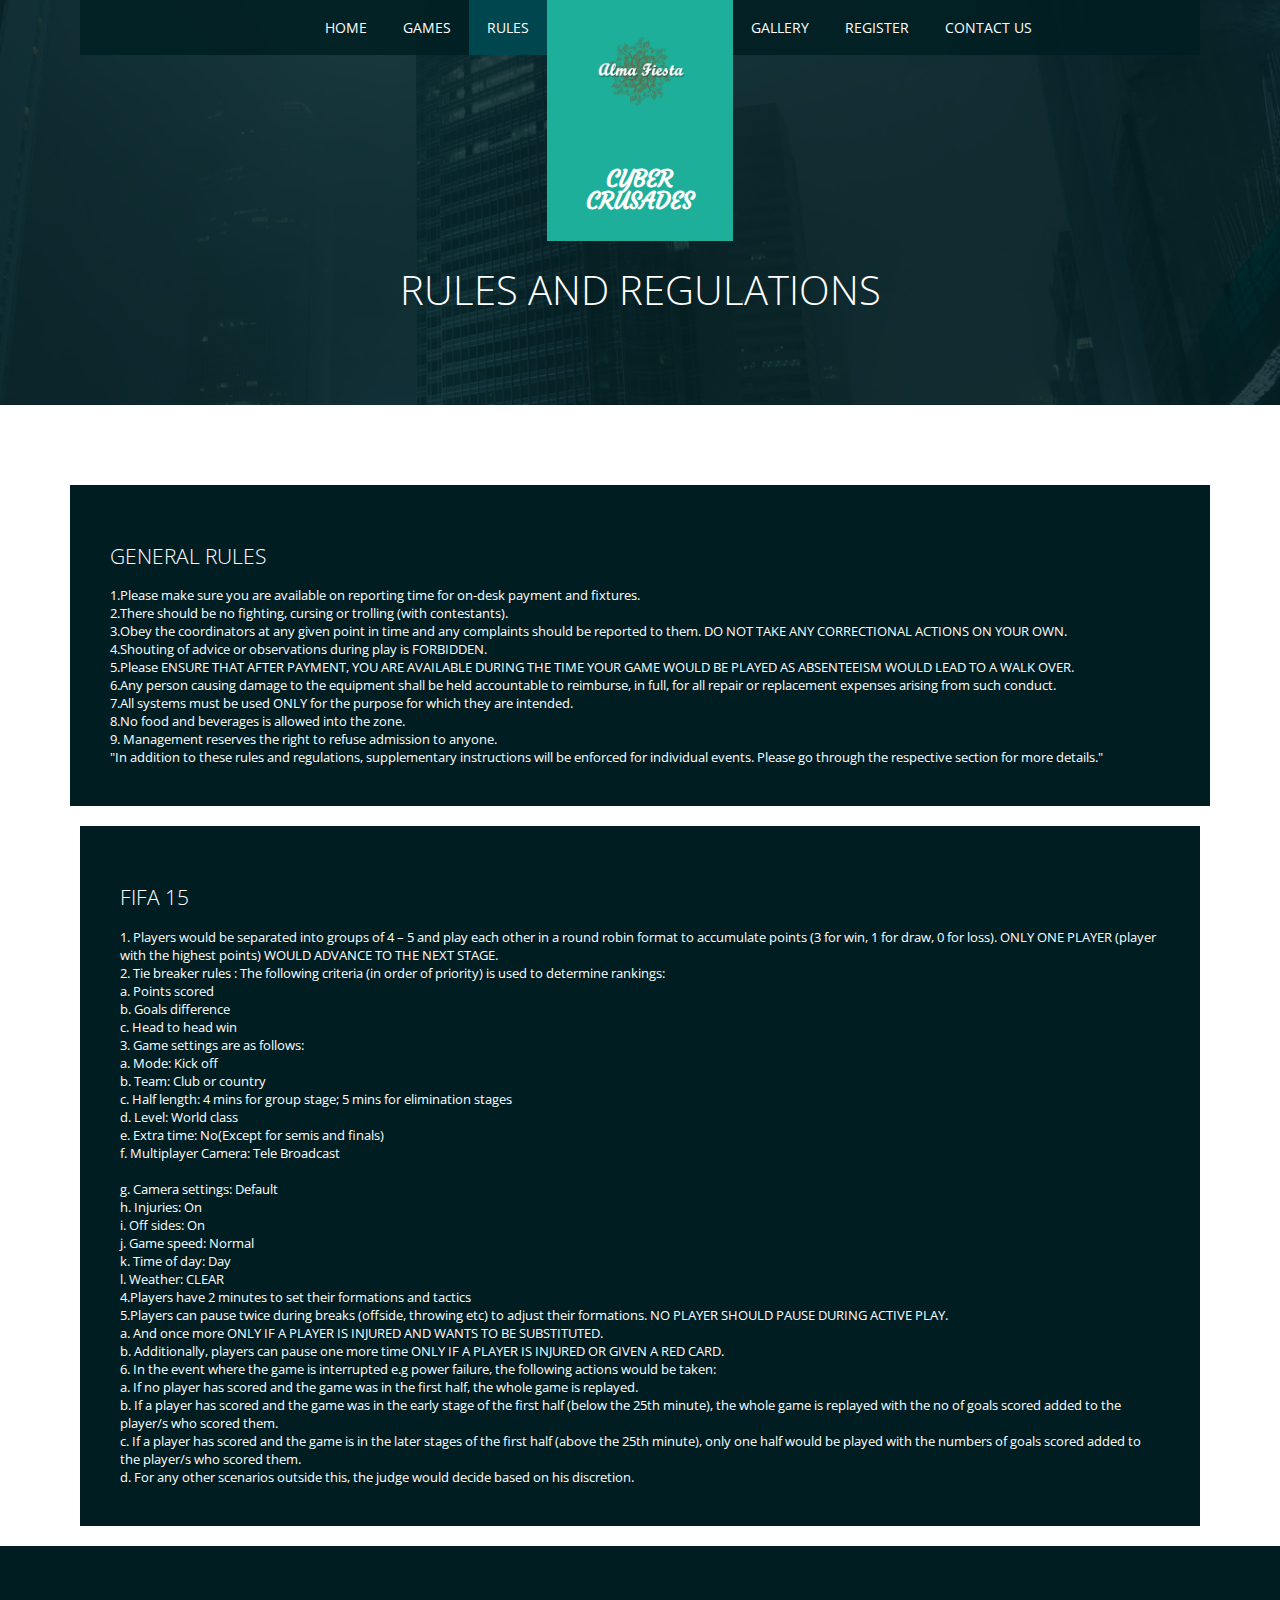
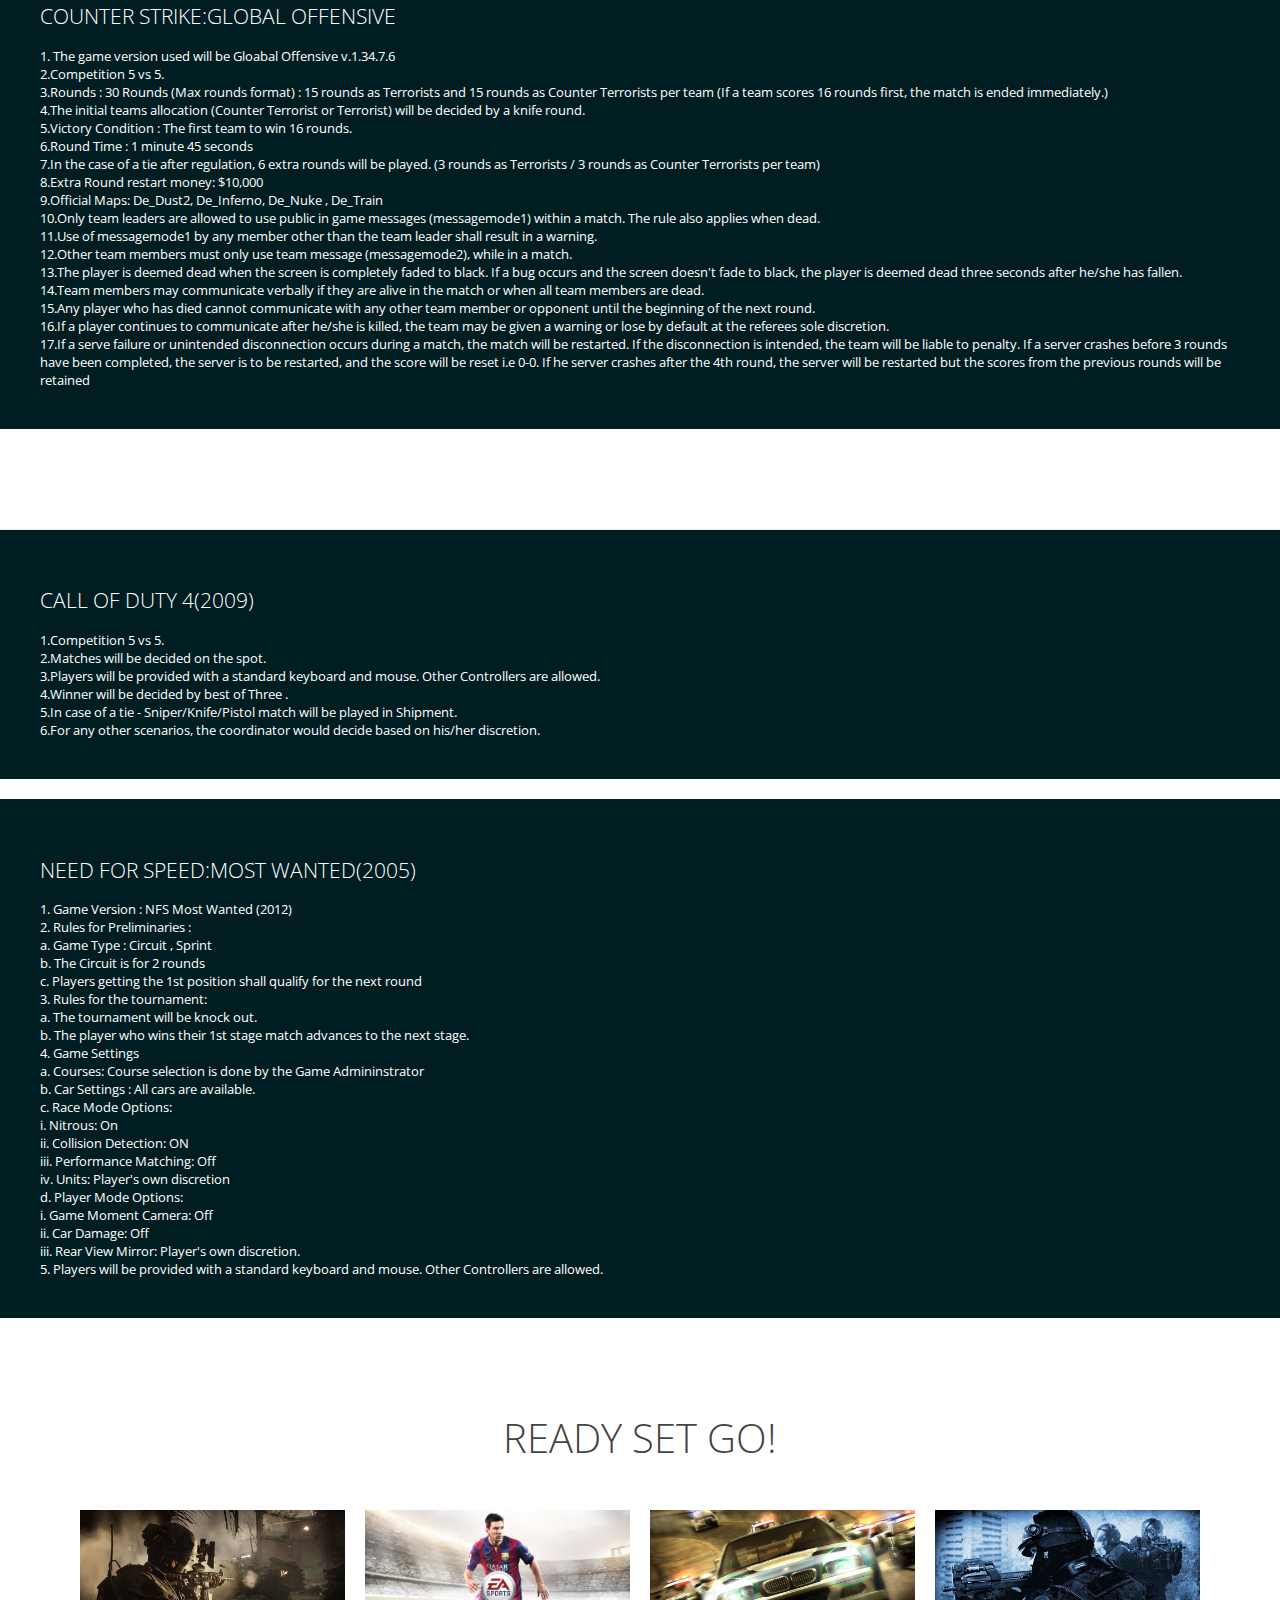
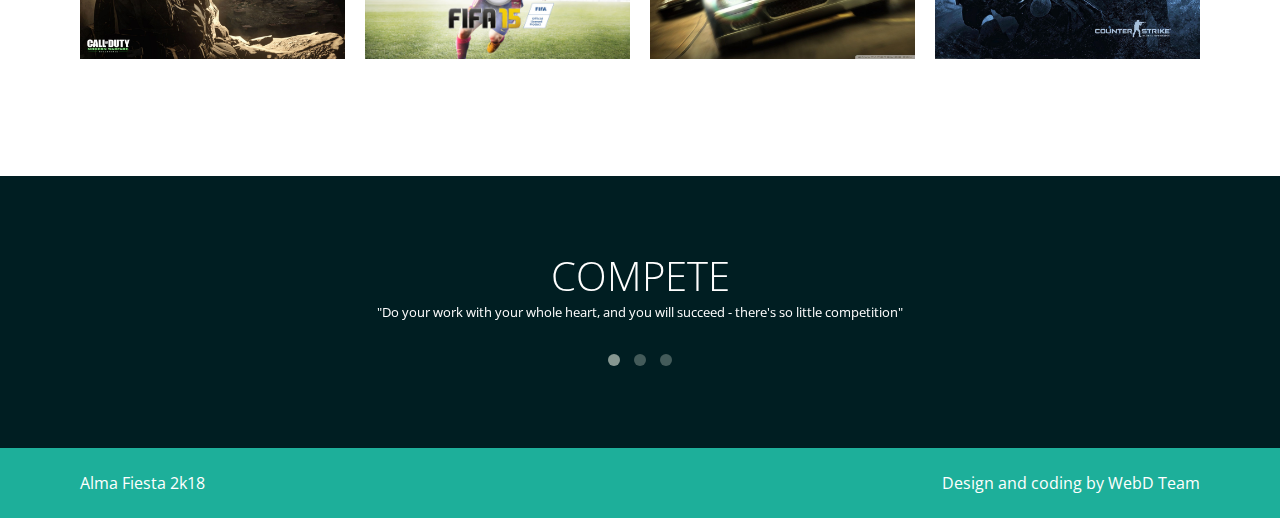
<file: rules.html>
<!DOCTYPE html>
<html lang="en-US">
   <head>
      <meta charset="UTF-8">
      <meta name="viewport" content="width=device-width" />
      <title>Cyber Crusades-Rules</title>
      <link rel="stylesheet" href="css/components.css">
      <link rel="stylesheet" href="css/responsee.css">
      <link rel="stylesheet" href="owl-carousel/owl.carousel.css">
      <link rel="stylesheet" href="owl-carousel/owl.theme.css">
      <!-- CUSTOM STYLE -->  
	  <link href="https://fonts.googleapis.com/css?family=Courgette" rel="stylesheet">
      <link rel="stylesheet" href="css/template-style.css">
      <link href='http://fonts.googleapis.com/css?family=Open+Sans:400,300,600,700,800&amp;subset=latin,latin-ext' rel='stylesheet' type='text/css'>
      <script type="text/javascript" src="js/jquery-1.8.3.min.js"></script>
      <script type="text/javascript" src="js/jquery-ui.min.js"></script>    
      <script type="text/javascript" src="js/modernizr.js"></script>
      <script type="text/javascript" src="js/responsee.js"></script>   
      <!--[if lt IE 9]>
	      <script src="http://html5shiv.googlecode.com/svn/trunk/html5.js"></script>
        <script src="http://css3-mediaqueries-js.googlecode.com/svn/trunk/css3-mediaqueries.js"></script>
      <![endif]-->
   </head>
   <body class="size-1140">
      <!-- TOP NAV WITH LOGO -->  
      <header>
         <nav>
            <div class="line" >
               <div class="top-nav" style="background-color:#1daf9a">              
                  <div class="logo hide-l" style="background-color:#1daf9a">
                    <a href="http://2018.almafiesta.com/"><img src="img/almalogo.png" width="88" height="85" style="background-color:#1daf9a"><strong style="font-family: 'Courgette', cursive;background-color:#1daf9a">CYBER CRUSADES</strong></a>
                  </div>                  
                  <p class="nav-text"></p>
                  <div class="top-nav s-12 l-5" >
                     <ul class="right top-ul chevron">
                        <li><a href="index.html">Home</a>
                        </li>
                        <li><a href="games.html">Games</a>
                        </li>
                        <li><a href="rules.html">Rules</a>
                        </li>
                     </ul>
                  </div>
                  <ul class="s-12 l-2" style="background-color:#1daf9a">
                     <li class="logo hide-s hide-m" style="background-color:#1daf9a">
                     <a href="http://2018.almafiesta.com/"><img src="img/almalogo.png" width="88" height="85"></a></li>
                     <li class="logo hide-s hide-m"><a href="../design/"><strong style="font-family: 'Courgette', cursive;">CYBER CRUSADES</strong></a>
                     </li>
                  </ul>
                  <div class="top-nav s-12 l-5">
                     <ul class="top-ul chevron">
                        <li><a href="gallery.html">Gallery</a>
                        </li>
                       <li><a href="register.php">Register</a>
                        </li>
                        <li><a href="contact.html">Contact Us</a>
                        </li>
                    </ul> 
                 </div>
               </div>
            </div>
         </nav>
      </header>
      <section>
         <div id="head">
            <div class="line">
               <h1><br><br>RULES AND REGULATIONS</h1>
            </div>
         </div>
         <div id="content">
            <div class="line">
               <div class="margin">
                  
                     <div class="content-block margin-bottom" style="text-align: left; align-content: left;">
                        
                        <h3>General Rules</h3>
                        <p>1.Please make sure you are available on reporting time for on-desk payment and fixtures.<br>

2.There should be no fighting, cursing or trolling (with contestants).<br>

3.Obey the coordinators at any given point in time and any complaints should be reported to them. DO NOT TAKE ANY CORRECTIONAL ACTIONS ON YOUR OWN.
<br>
4.Shouting of advice or observations during play is FORBIDDEN.
<br>
5.Please ENSURE THAT AFTER PAYMENT, YOU ARE AVAILABLE DURING THE TIME YOUR GAME WOULD BE PLAYED AS ABSENTEEISM WOULD LEAD TO A WALK OVER.
<br>
6.Any person causing damage to the equipment shall be held accountable to reimburse, in full, for all repair or replacement expenses arising from such conduct.
<br>
7.All systems must be used ONLY for the purpose for which they are intended.
<br>
8.No food and beverages is allowed into the zone.
<br>
9.   Management reserves the right to refuse admission to anyone.<br>

  "In addition to these rules and regulations, supplementary instructions will be enforced for individual events. Please go through the respective section for more details."
                        </p>
                     </div>
                  </div>
                  
                     <div class="content-block margin-bottom" style="text-align: left; align-content: left;">
                        
                       <h3 id="FIFA">FIFA 15</h3>
                        <p>1.   Players would be separated into groups of 4 – 5 and play each other in a round robin format to accumulate points (3 for win, 1 for draw, 0 for loss). ONLY ONE PLAYER (player with the highest points) WOULD ADVANCE TO THE NEXT STAGE.<BR>

2.   Tie breaker rules : The following criteria (in order of priority) is used to determine rankings:<BR>

a.   Points scored<BR>

b.   Goals difference<BR>

c.   Head to head win<BR>

3.   Game settings are as follows:<BR>

a.   Mode: Kick off<BR>

b.   Team: Club or country<BR>

c.   Half length: 4 mins for group stage; 5 mins for elimination stages<BR>

d.   Level: World class<BR>

e.   Extra time: No(Except for semis and finals)<BR>

f.   Multiplayer Camera: Tele Broadcast<br><BR>

g.   Camera settings: Default<BR>

h.   Injuries: On<BR>

i.   Off sides: On<BR>

j.   Game speed: Normal<BR>

k.   Time of day: Day<BR>

l.   Weather: CLEAR<BR>

4.Players have 2 minutes to set their formations and tactics<BR>

5.Players can pause twice during breaks (offside, throwing etc) to adjust their formations. NO PLAYER SHOULD PAUSE DURING ACTIVE PLAY.<BR>

a.   And once more ONLY IF A PLAYER IS INJURED AND WANTS TO BE SUBSTITUTED.
<BR>
b.   Additionally, players can pause one more time ONLY IF A PLAYER IS INJURED OR GIVEN A RED CARD.
<BR>
6.   In the event where the game is interrupted e.g power failure, the following actions would be taken:
<BR>
a.   If no player has scored and the game was in the first half, the whole game is replayed.
<BR>
b.   If a player has scored and the game was in the early stage of the first half (below the 25th minute), the whole game is replayed with the no of goals scored added to the player/s who scored them.
<BR>
c.   If a player has scored and the game is in the later stages of the first half (above the 25th minute), only one half would be played with the numbers of goals scored added to the player/s who scored them.
<BR>
d.   For any other scenarios outside this, the judge would decide based on his discretion.<BR>
                       </p>
                     </div>
                  </div>
               
                     <div class="content-block margin-bottom" style="text-align: left; align-content: left;">
                       
                        <h3 id="CSGO">Counter Strike:Global Offensive</h3>
                        <p>
1.   The game version used will be Gloabal Offensive v.1.34.7.6<br>

2.Competition 5 vs 5.<br>

3.Rounds :   30 Rounds (Max rounds format) : 15 rounds as Terrorists and 15 rounds as Counter Terrorists per team (If a team scores 16 rounds first, the match is ended immediately.)<br>

4.The initial teams allocation (Counter Terrorist or Terrorist) will be decided by a knife round.<br>

5.Victory Condition : The first team to win 16 rounds.<br>

6.Round Time :   1 minute 45 seconds<br>

7.In the case of a tie after regulation, 6 extra rounds will be played. (3 rounds as Terrorists / 3 rounds as Counter Terrorists per team)<br>

8.Extra Round restart money: $10,000<br>

9.Official Maps:   De_Dust2, De_Inferno, De_Nuke , De_Train
<br>
10.Only team leaders are allowed to use public in game messages (messagemode1) within a match. The rule also applies when dead.
<br>
11.Use of messagemode1 by any member other than the team leader shall result in a warning.<br>

12.Other team members must only use team message (messagemode2), while in a match.<br>

13.The player is deemed dead when the screen is completely faded to black. If a bug occurs and the screen doesn't fade to black, the player is deemed dead three seconds after he/she has fallen.
<br>
14.Team members may communicate verbally if they are alive in the match or when all team members are dead.<br>

15.Any player who has died cannot communicate with any other team member or opponent until the beginning of the next round.
<br>
16.If a player continues to communicate after he/she is killed, the team may be given a warning or lose by default at the referees sole discretion.<br>

17.If a serve failure or unintended disconnection occurs during a match, the match will be restarted. If the disconnection is intended, the team will be liable to penalty. If a server crashes before 3 rounds have been completed, the server is to be restarted, and the score will be reset i.e 0-0. If he server crashes after the 4th round, the server will be restarted but the scores from the previous rounds will be retained<br>                        </p>
                     </div>
                  </div>
                 
                     <div class="content-block margin-bottom">
                        
                        <h3 id="COD">Call of Duty 4(2009)</h3>
                        <p>
1.Competition 5 vs 5.<br>

2.Matches will be decided on the spot.<br>

3.Players will be provided with a standard keyboard and mouse. Other Controllers are allowed.<br>

4.Winner will be decided by best of Three .</br>

5.In case of a tie - Sniper/Knife/Pistol match will be played in Shipment.<br>

6.For any other scenarios, the coordinator would decide based on his/her discretion.<br>
                        </p>
                     </div>
                  </div>

                     <div class="content-block margin-bottom" >
                        
                       <h3 id="NFS">NEED FOR SPEED:MOST WANTED(2005)</h3>
                        <p>
1.   Game Version : NFS Most Wanted (2012)<BR>

2.   Rules for Preliminaries :<BR>

a.   Game Type : Circuit , Sprint<BR>

b.  The Circuit is for 2 rounds<BR>

c.  Players getting the 1st position shall qualify for the next round<BR>

3.   Rules for the tournament:<BR>

a.   The tournament will be knock out.<BR>

b.   The player who wins their 1st stage match advances to the next stage.<BR>
4.   Game Settings<BR>

a.   Courses: Course selection is done by the Game Admininstrator
<BR>
b.   Car Settings : All cars are available.
<BR>
c.   Race Mode Options:
<BR>
i.   Nitrous: On
<BR>
ii.   Collision Detection: ON
<BR>
iii.   Performance Matching: Off
<BR>
iv.   Units: Player's own discretion
<BR>
d.   Player Mode Options:
<BR>
i.   Game Moment Camera: Off
<BR>
ii.   Car Damage: Off
<BR>
iii.   Rear View Mirror: Player's own discretion.
<BR>
5.   Players will be provided with a standard keyboard and mouse. Other Controllers are allowed.
   <BR>                     </p>
                     </div>
                  </div>
               </div>
            </div>
         </div>
         <!-- GALLERY -->	
         <div id="third-block">
            <div class="line">
               <h2>READY SET GO!</h2>
               <p class="subtitile">
               </p>
               <div class="margin">
                  <div class="s-12 m-6 l-3"><a href="rules.html#COD"><img src="img/cod_2.jpg" alt="alternative text"></a>
                    <p class="subtitile">
                    </p>
                  </div>
                  <div class="s-12 m-6 l-3"><a href="rules.html#FIFA"><img src="img/fifa.jpg" alt="alternative text"></a>
                    <p class="subtitile">
                    </p>
                  </div>
                  <div class="s-12 m-6 l-3"><a href="rules.html#NFS"><img src="img/nfs_2.jpg" alt="alternative text"></a>
                    <p class="subtitile">
                    </p>
                  </div>
                  <div class="s-12 m-6 l-3"><a href="rules.html#CSGO"><img src="img/csgo_2.jpg" alt="alternative text"></a>
                    <p class="subtitile">
                     </p>
                  </div>
               </div>
            </div>
         </div>
         <div id="fourth-block">
            <div class="line">
               <div id="owl-demo2" class="owl-carousel owl-theme">
                  <div class="item">
                     <h2>Compete</h2>
                     <p class="s-12 m-12 l-8 center">"Do your work with your whole heart, and you will succeed - there's so little competition"
                     </p>
                  </div>
                  <div class="item">
                     <h2>Win Prizes</h2>
                     <p class="s-12 m-12 l-8 center">“No man needs sympathy because he has to work, because he has a burden to carry. Far and away the best prize that life offers is the chance to work hard at work worth doing.”                     </p>
                  </div>
                  <div class="item">
                     <h2>Get Ready</h2>
                     <p class="s-12 m-12 l-8 center">"Game's just startin! Gear up it's gonna be legendary"
                     </p>
                  </div>
               </div>
            </div>
         </div>
      </section>
      <!-- FOOTER -->   
      <footer>
         <div class="line">
            <div class="s-12 l-6">
               <p>Alma Fiesta 2k18
               </p>
            </div>
            <div class="s-12 l-6">
               <p class="right">
                  Design and coding by WebD Team
               </p>
            </div>
         </div>
      </footer>
      <script type="text/javascript" src="owl-carousel/owl.carousel.js"></script>   
      <script type="text/javascript">
         jQuery(document).ready(function($) {  
           $("#owl-demo").owlCarousel({
         	slideSpeed : 300,
         	autoPlay : true,
         	navigation : false,
         	pagination : false,
         	singleItem:true
           });
           $("#owl-demo2").owlCarousel({
         	slideSpeed : 300,
         	autoPlay : true,
         	navigation : false,
         	pagination : true,
         	singleItem:true
           });
         });	
          
      </script> 
   </body>
</html>
</file>
<file: css/components.css>
/*
 * Components CSS - v3 - 2015-08-22
 * http://www.myresponsee.com
 * Copyright 2015, Vision Design - graphic zoo
 * Free to use under the MIT license.
*/
/* Tabs */
.tab-item {
  background: none repeat scroll 0 0 #fff;
  display: none;
  padding: 1.25em 0;
}
.tab-item.tab-active {
  display: block;
}
.tab-content > .tab-label {
  display: none;
}
.tab-nav > .tab-label {
  float:left;
}
a.tab-label, a.tab-label:link, a.tab-label:visited, a.tab-label:hover {
  background: none repeat scroll 0 0 #262626;
  color: #fff;
  margin-right: 1px;
  padding: 0.625em 1.25em;
  transition: background 0.20s linear 0s;
  -o-transition: background 0.20s linear 0s;
  -ms-transition: background 0.20s linear 0s;
  -moz-transition: background 0.20s linear 0s;
  -webkit-transition: background 0.20s linear 0s;
}
a.tab-label:hover,a.tab-label.active-btn {
  background: none repeat scroll 0 0 #999;
}
.tab-label.active-btn {
  cursor: default;
}
.tab-content {
  text-align: left;
}
@media screen and (max-width:768px) {    
  .tab-nav > .tab-label {
    margin: 0.5px 0;
    width: 100%;
  }
}
/* Custom forms */
form.customform input, form.customform select, form.customform textarea, form.customform button {
 font-size:0.9em;
 font-family:inherit;
 margin-bottom:1.25em;
} 
form.customform input, form.customform select {height: 2.7em;}
form.customform input, form.customform textarea, form.customform select { 
 background: none repeat scroll 0 0 #F5F5F5;
 transition: background 0.20s linear 0s;
 -o-transition: background 0.20s linear 0s;
 -ms-transition: background 0.20s linear 0s;
 -moz-transition: background 0.20s linear 0s;
 -webkit-transition: background 0.20s linear 0s;
}
form.customform input:hover, form.customform textarea:hover, form.customform select:hover, form.customform input:focus, form.customform textarea:focus, form.customform select:focus {background: none repeat scroll 0 0 #fff;}
form.customform input, form.customform textarea, form.customform select {
 background: none repeat scroll 0 0 #F5F5F5;
 border: 1px solid #E0E0E0;
 padding: 0.625em;
 width: 100%;
}
form.customform input[type="file"] {
 border: 1px solid #E0E0E0;
 height: auto;
 max-height: 2.7em;
 min-height: 2.7em;
 padding: 0.4em;
 width: 100%;
}
form.customform input[type="radio"], form.customform input[type="checkbox"] {
 margin-right: 0.625em;
 width:auto;
 padding:0;
 height:auto;
}
form.customform option {padding: 0.625em;}
form.customform select[multiple="multiple"] {height: auto;}
form.customform button {
 width: 100%;
 background: none repeat scroll 0 0 #444;
 border: 0 none;
 color: #fff;
 height: 2.7em;
 padding: 0.625em;
 cursor:pointer;
 width: 100%;
 transition: background 0.20s linear 0s;
 -o-transition: background 0.20s linear 0s;
 -ms-transition: background 0.20s linear 0s;
 -moz-transition: background 0.20s linear 0s;
 -webkit-transition: background 0.20s linear 0s;
}	
form.customform button:hover {background: none repeat scroll 0 0 #666;}
/* Icon font - MFG labs */
@font-face {
  font-family: 'mfg';
    src: url('../font/mfglabsiconset-webfont.eot');
    src: url('../font/mfglabsiconset-webfont.svg#mfg_labs_iconsetregular') format('svg'),
   		   url('../font/mfglabsiconset-webfont.eot?#iefix') format('embedded-opentype'),
         url('../font/mfglabsiconset-webfont.woff') format('woff'),
         url('../font/mfglabsiconset-webfont.ttf') format('truetype');
    font-weight: normal;
    font-style: normal;
}
i, .icon {
  font-family: 'mfg';
  font-size: 1em;
  font-style: normal;
  font-weight: normal;
  color:#e3e3e3;
}
.icon2x {font-size: 2em;}
.icon3x {font-size: 3em;}
.gradient {
  color: #999;
  text-shadow: 1px 1px 1px rgba(27, 27, 27, 0.19);
  transition: all 0.1s ease-in-out 0s;
}
.gradient:hover, .gradient .current {
  color: #eee;
  text-shadow: 0 0 3px rgba(255, 255, 255, 0.25);
}
.icon-cloud:before { content: "\2601"; }
.icon-at:before { content: "\0040"; }
.icon-plus:before { content: "\002B"; }
.icon-minus:before { content: "\2212"; }
.icon-arrow_up:before { content: "\2191"; }
.icon-arrow_down:before { content: "\2193"; }
.icon-arrow_right:before { content: "\2192"; }
.icon-arrow_left:before { content: "\2190"; }
.icon-chevron_down:before { content: "\f004"; }
.icon-chevron_up:before { content: "\f005"; }
.icon-chevron_right:before { content: "\f006"; }
.icon-chevron_left:before { content: "\f007"; }
.icon-reorder:before { content: "\f008"; }
.icon-list:before { content: "\f009"; }
.icon-reorder_square:before { content: "\f00a"; }
.icon-reorder_square_line:before { content: "\f00b"; }
.icon-coverflow:before { content: "\f00c"; }
.icon-coverflow_line:before { content: "\f00d"; }
.icon-pause:before { content: "\f00e"; }
.icon-play:before { content: "\f00f"; }
.icon-step_forward:before { content: "\f010"; }
.icon-step_backward:before { content: "\f011"; }
.icon-fast_forward:before { content: "\f012"; }
.icon-fast_backward:before { content: "\f013"; }
.icon-cloud_upload:before { content: "\f014"; }
.icon-cloud_download:before { content: "\f015"; }
.icon-data_science:before { content: "\f016"; }
.icon-data_science_black:before { content: "\f017"; }
.icon-globe:before { content: "\f018"; }
.icon-globe_black:before { content: "\f019"; }
.icon-math_ico:before { content: "\f01a"; }
.icon-math:before { content: "\f01b"; }
.icon-math_black:before { content: "\f01c"; }
.icon-paperplane_ico:before { content: "\f01d"; }
.icon-paperplane:before { content: "\f01e"; }
.icon-paperplane_black:before { content: "\f01f"; }
.icon-color_balance:before { content: "\f020"; }
.icon-star:before { content: "\2605"; }
.icon-star_half:before { content: "\f022"; }
.icon-star_empty:before { content: "\2606"; }
.icon-star_half_empty:before { content: "\f024"; }
.icon-reload:before { content: "\f025"; }
.icon-heart:before { content: "\2665"; }
.icon-heart_broken:before { content: "\f028"; }
.icon-hashtag:before { content: "\f029"; }
.icon-reply:before { content: "\f02a"; }
.icon-retweet:before { content: "\f02b"; }
.icon-signin:before { content: "\f02c"; }
.icon-signout:before { content: "\f02d"; }
.icon-download:before { content: "\f02e"; }
.icon-upload:before { content: "\f02f"; }
.icon-placepin:before { content: "\f031"; }
.icon-display_screen:before { content: "\f032"; }
.icon-tablet:before { content: "\f033"; }
.icon-smartphone:before { content: "\f034"; }
.icon-connected_object:before { content: "\f035"; }
.icon-lock:before { content: "\F512"; }
.icon-unlock:before { content: "\F513"; }
.icon-camera:before { content: "\F4F7"; }
.icon-isight:before { content: "\f039"; }
.icon-video_camera:before { content: "\f03a"; }
.icon-random:before { content: "\f03b"; }
.icon-message:before { content: "\F4AC"; }
.icon-discussion:before { content: "\f03d"; }
.icon-calendar:before { content: "\F4C5"; }
.icon-ringbell:before { content: "\f03f"; }
.icon-movie:before { content: "\f040"; }
.icon-mail:before { content: "\2709"; }
.icon-pen:before { content: "\270F"; }
.icon-settings:before { content: "\9881"; }
.icon-measure:before { content: "\f044"; }
.icon-vector:before { content: "\f045"; }
.icon-vector_pen:before { content: "\2712"; }
.icon-mute_on:before { content: "\f047"; }
.icon-mute_off:before { content: "\f048"; }
.icon-home:before { content: "\2302"; }
.icon-sheet:before { content: "\f04a"; }
.icon-arrow_big_right:before { content: "\21C9"; }
.icon-arrow_big_left:before { content: "\21C7"; }
.icon-arrow_big_down:before { content: "\21CA"; }
.icon-arrow_big_up:before { content: "\21C8"; }
.icon-dribbble_circle:before { content: "\f04f"; }
.icon-dribbble:before { content: "\f050"; }
.icon-facebook_circle:before { content: "\f051"; }
.icon-facebook:before { content: "\f052"; }
.icon-git_circle_alt:before { content: "\f053"; }
.icon-git_circle:before { content: "\f054"; }
.icon-git:before { content: "\f055"; }
.icon-octopus:before { content: "\f056"; }
.icon-twitter_circle:before { content: "\f057"; }
.icon-twitter:before { content: "\f058"; }
.icon-google_plus_circle:before { content: "\f059"; }
.icon-google_plus:before { content: "\f05a"; }
.icon-linked_in_circle:before { content: "\f05b"; }
.icon-linked_in:before { content: "\f05c"; }
.icon-instagram:before { content: "\f05d"; }
.icon-instagram_circle:before { content: "\f05e"; }
.icon-mfg_icon:before { content: "\f05f"; }
.icon-xing:before { content: "\F532"; }
.icon-xing_circle:before { content: "\F533"; }
.icon-mfg_icon_circle:before { content: "\f060"; }
.icon-user:before { content: "\f061"; }
.icon-user_male:before { content: "\f062"; }
.icon-user_female:before { content: "\f063"; }
.icon-users:before { content: "\f064"; }
.icon-file_open:before { content: "\F4C2"; }
.icon-file_close:before { content: "\f067"; }
.icon-file_alt:before { content: "\f068"; }
.icon-file_close_alt:before { content: "\f069"; }
.icon-attachment:before { content: "\f06a"; }
.icon-check:before { content: "\2713"; }
.icon-cross_mark:before { content: "\274C"; }
.icon-cancel_circle:before { content: "\F06E"; }
.icon-check_circle:before { content: "\f06d"; }
.icon-magnifying:before { content: "\F50D"; }
.icon-inbox:before { content: "\f070"; }
.icon-clock:before { content: "\23F2"; }
.icon-stopwatch:before { content: "\23F1"; }
.icon-hourglass:before { content: "\231B"; }
.icon-trophy:before { content: "\f074"; }
.icon-unlock_alt:before { content: "\F075"; }
.icon-lock_alt:before { content: "\F510"; }
.icon-arrow_doubled_right:before { content: "\21D2"; }
.icon-arrow_doubled_left:before { content: "\21D0"; }
.icon-arrow_doubled_down:before { content: "\21D3"; }
.icon-arrow_doubled_up:before { content: "\21D1"; }
.icon-link:before { content: "\f07B"; }
.icon-warning:before { content: "\2757"; }
.icon-warning_alt:before { content: "\2755"; }
.icon-magnifying_plus:before { content: "\f07E"; }
.icon-magnifying_minus:before { content: "\f07F"; }
.icon-white_question:before { content: "\2754"; }
.icon-black_question:before { content: "\2753"; }
.icon-stop:before { content: "\f080"; }
.icon-share:before { content: "\f081"; }
.icon-eye:before { content: "\f082"; }
.icon-trash_can:before { content: "\f083"; }
.icon-hard_drive:before { content: "\f084"; }
.icon-information_black:before { content: "\f085"; }
.icon-information_white:before { content: "\f086"; }
.icon-printer:before { content: "\f087"; }
.icon-letter:before { content: "\f088"; }
.icon-soundcloud:before { content: "\f089"; }
.icon-soundcloud_circle:before { content: "\f08A"; }
.icon-anchor:before { content: "\2693"; }
.icon-female_sign:before { content: "\2640"; }
.icon-male_sign:before { content: "\2642"; }
.icon-joystick:before { content: "\F514"; }
.icon-high_voltage:before { content: "\26A1"; }
.icon-fire:before { content: "\F525"; }
.icon-newspaper:before { content: "\F4F0"; }
.icon-chart:before { content: "\F526"; }
.icon-spread:before { content: "\F527"; }
.icon-spinner_1:before { content: "\F528"; }
.icon-spinner_2:before { content: "\F529"; }
.icon-chart_alt:before { content: "\F530"; }
.icon-label:before { content: "\F531"; }
.icon-brush:before { content: "\E000"; }
.icon-refresh:before { content: "\E001"; }
.icon-node:before { content: "\E002"; }
.icon-node_2:before { content: "\E003"; }
.icon-node_3:before { content: "\E004"; }
.icon-link_2_nodes:before { content: "\E005"; }
.icon-link_3_nodes:before { content: "\E006"; }
.icon-link_loop_nodes:before { content: "\E007"; }
.icon-node_size:before { content: "\E008"; }
.icon-node_color:before { content: "\E009"; }
.icon-layout_directed:before { content: "\E010"; }
.icon-layout_radial:before { content: "\E011"; }
.icon-layout_hierarchical:before { content: "\E012"; }
.icon-node_link_direction:before { content: "\E013"; }
.icon-node_link_short_path:before { content: "\E014"; }
.icon-node_cluster:before { content: "\E015"; }
.icon-display_graph:before { content: "\E016"; }
.icon-node_link_weight:before { content: "\E017"; }
.icon-more_node_links:before { content: "\E018"; }
.icon-node_shape:before { content: "\E00A"; }
.icon-node_icon:before { content: "\E00B"; }
.icon-node_text:before { content: "\E00C"; }
.icon-node_link_text:before { content: "\E00D"; }
.icon-node_link_color:before { content: "\E00E"; }
.icon-node_link_shape:before { content: "\E00F"; }
.icon-credit_card:before { content: "\F4B3"; }
.icon-disconnect:before { content: "\F534"; }
.icon-graph:before { content: "\F535"; }
.icon-new_user:before { content: "\F536"; }
</file>
<file: css/responsee.css>
/*
 * Responsee CSS - v3 - 2015-08-22
 * http://www.myresponsee.com
 * Copyright 2015, Vision Design - graphic zoo
 * Free to use under the MIT license.
*/
* {  
  -webkit-box-sizing:border-box;
	-moz-box-sizing:border-box;
	box-sizing:border-box;
	margin:0;	
  }
body {
	background:none repeat scroll 0 0 #d3d3d3;
	font-size:100%;
  font-family:"Open Sans",Arial,sans-serif;
  color:#444;
  }
h1, h2, h3, h4, h5, h6 {
  color:#444;
  font-weight: normal;
  margin:0.2em 0 0.2em 0;    
}
h1 {font-size:2.4em;}
h2 {font-size:2em;}  
h3 {font-size:1.6em;}  
h4 {font-size:1.2em;}  
h5 {font-size:1em;}  
h6 {font-size:0.9em;}    
a, a:link, a:visited, a:hover, a:active {
	text-decoration:none;
  color:#444;
	}
img {
  border:0;
  display:block;
	height:auto;
	max-width:100%;
  width:auto;
	}
.owl-item img, .full-img {
  max-width: none;
	width:100%;
	}  
table {
	background:none repeat scroll 0 0 #fff;
	border:1px solid #D0D0D0;
	border-collapse:collapse;
	border-spacing:0;
	text-align:left;
	width:100%;
	}
table tr td, table tr th {padding:0.625em;}
table tfoot, table thead {background:none repeat scroll 0 0 #e0e0e0;}
table tr:nth-of-type(2n) {background:none repeat scroll 0 0 #e0e0e0;}
th {border-right:1px solid #fff;}
td {border-right:1px solid #e0e0e0;}
.size-960 .line {
  margin:0 auto;
  max-width:60em;
  padding:0 0.625em;
}
.size-1140 .line {
  margin:0 auto;
  max-width:71.25em;
  padding:0 0.625em;
}
.size-960.align-content-left .line,.size-1140.align-content-left .line {margin-left:0;}
form {line-height:1.4em;}
nav {
  display:block;
  width:100%;
  background:#262626;
}
.line:after,nav:after,.center:after,.box:after {
  clear:both;
  content:".";
  display:block;
  height:0;
  line-height:0;
  visibility:hidden;
}
.top-nav ul {padding:0;}
.top-nav ul ul {
  position:absolute;
  background:#262626;
}
.top-nav li {
  float:left;
  list-style:none outside none;
  cursor:pointer;
}
.top-nav li a {
  padding:1.25em;
  display:block;
  color:#fff; 
}
.top-nav li ul li a {
  background:none repeat scroll 0 0 #222;
  min-width:100%;
  padding:0.625em;
}
.top-nav li a:hover, .aside-nav li a:hover {background:#999;}
.top-nav li ul {display:none;}
.top-nav li ul li {
  float:none;
  list-style:none outside none;
  min-width:100%;
  padding:0;
}
.top-nav li ul li ul li {
  float:none;
  list-style:none outside none;
  min-width:100%;
  padding:0;
}
.count-number {
  background:none repeat scroll 0 0 #777;
  -webkit-border-radius:10em;
  -moz-border-radius:10em;
  border-radius:10em;
  display:inline-block;
  font-size:0.7em;
  line-height:1.8em;
  margin-left:0.3125em;
  text-align:center;
  width:1.8em;  
  color:#fff; 
  margin-bottom:-0.3125em; 
}
ul.chevron .count-number {display:none;}
ul.chevron .submenu > a:after, ul.chevron .sub-submenu > a:after,ul.chevron .aside-submenu > a:after, ul.chevron .aside-sub-submenu > a:after {
  content:"\f004";
  display:inline-block;
  font-family:mfg;
  font-size:0.7em;
  margin:0 0.625em;
}
.top-nav .active-item a {background:none repeat scroll 0 0 #999;}
.aside-nav > ul > li.active-item > a:link, .aside-nav > ul > li.active-item > a:visited {
  background:none repeat scroll 0 0 #999;
  color:#fff;
} 
@media screen and (min-width:769px) {
  .aside-nav .count-number {
	 margin-left:-1.25em;	
	 float:right;	
  }
  .top-nav li:hover > ul {
	 display:block;
	 z-index:10;
  }  
.top-nav li:hover > ul ul {
    left:100%;
    margin:-2.5em 0;
    width:100%;
  } 
}
.nav-text {display:none;}
.aside-nav li li a, .aside-nav li li.active-item a, .aside-nav li li.aside-sub-submenu li a, 
.aside-nav > ul > li > a, .aside-nav > ul > li.active-item > a:link, .aside-nav > ul > li.active-item > a:visited, .aside-nav li > ul,
.top-nav .active-item a, .top-nav li a, .aside-nav li a, .top-nav li ul li a, .top-nav li a,.top-nav li a, .top-nav li ul li a, .top-nav li ul li ul li a {
  transition:background 0.20s linear 0s;
  -o-transition:background 0.20s linear 0s;
  -ms-transition:background 0.20s linear 0s;
  -moz-transition:background 0.20s linear 0s;
  -webkit-transition:background 0.20s linear 0s;
}
.aside-nav ul {
  background:#e8e8e8; 
  padding:0;
}
.aside-nav li {
  list-style:none outside none;
  cursor:pointer;
}
.aside-nav li a {
  display:block;
  padding:1.25em;
  border-bottom:1px solid #d2d2d2; 
}
.aside-nav > ul > li:last-child a {border-bottom:0 none;}
.aside-nav li > ul {
  height:0;
  display:block;
  position:relative;
  background:#f4f4f4;
  border-left:solid 1px #f2f2f2;
  border-right:solid 1px #f2f2f2;
  overflow:hidden;
}
.aside-nav li ul ul {
  border:0;
  background:#fff;
}
.aside-nav ul ul a {padding:0.625em 1.25em;}
.aside-nav li a:link, .aside-nav li a:visited {color:#333;}
.aside-nav li li a:hover, .aside-nav li li.active-item > a, .aside-nav li li.aside-sub-submenu li a:hover {
  color:#999;
  background:none;
}
.aside-nav > ul > li > a:hover {color:#fff;}
.aside-nav li li a:hover:before, .aside-nav li li.active-item a:before {
  content:"\f006";
  display:inline-block;
  font-family:"mfg";
  font-size:0.6em;
  margin:0 0.625em 0 -1.25em;
  width:0.625em;
}
.aside-nav li li a:link, .aside-nav li li a:visited {background:none;}
.aside-nav .show-aside-ul, .aside-nav .active-aside-item  {
  display:block;  
  height:auto;
}
.padding {
  display:list-item;
  list-style:none outside none;
  padding:10px;
}
.margin {margin:0 -0.625em;}
.line {clear:left;}
.line .line {padding:0;}
.hide-l {display:none;}
.box {
  background:none repeat scroll 0 0 #fff;
  display:block;
  padding:1.25em;
  width:100%;
}
.margin-bottom {margin-bottom:1.25em;}
.s-1, .s-2,.s-five,.s-3, .s-4, .s-5, .s-6, .s-7, .s-8, .s-9, .s-10, .s-11, .s-12, .m-1, .m-2, .m-five, .m-3, .m-4, .m-5, .m-6, .m-7, .m-8, .m-9, .m-10, .m-11, .m-12, .l-1, .l-2, .l-five, .l-3, .l-4, .l-5, .l-6, .l-7, .l-8, .l-9, .l-10, .l-11, .l-12 {
  float:left;
  position:relative;
}
.l-offset-1 {margin-left:8.3333%;}
.l-offset-2 {margin-left:16.6666%;}
.l-offset-five {margin-left:16.6666%;}
.l-offset-3 {margin-left:25%;}
.l-offset-4 {margin-left:33.3333%;}
.l-offset-5 {margin-left:41.6666%;}
.l-offset-6 {margin-left:50%;}
.l-offset-7 {margin-left:58.3333%;}
.l-offset-8 {margin-left:66.6666%;}
.l-offset-9 {margin-left:75%;}
.l-offset-10 {margin-left:83.3333%;}
.l-offset-11 {margin-left:90%;}
.l-offset-12 {margin-left:100%;} 
.s-1 {width:8.3333%;}
.s-2 {width:16.6666%;}
.s-five {width:16.6666%;}
.s-3 {width:25%;}
.s-4 {width:33.3333%;}
.s-5 {width:41.6666%;}
.s-6 {width:50%;}
.s-7 {width:58.3333%;}
.s-8 {width:66.6666%;}
.s-9 {width:75%;}
.s-10 {width:83.3333%;}
.s-11 {width:90%;}
.s-12 {width:100%;}
.margin > .s-1,.margin > .s-2,.margin > .s-five,.margin > .s-3,.margin > .s-4,.margin > .s-5,.margin > .s-6,.margin > .s-7,.margin > .s-8,.margin > .s-9,.margin > .s-10,.margin > .s-11,.margin > .s-12,
.margin > .m-1,.margin > .m-2,.margin > .m-five,.margin > .m-3,.margin > .m-4,.margin > .m-5,.margin > .m-6,.margin > .m-7,.margin > .m-8,.margin > .m-9,.margin > .m-10,.margin > .m-11,.margin > .m-12,
.margin > .l-1,.margin > .l-2,.margin > .l-five,.margin > .l-3,.margin > .l-4,.margin > .l-5,.margin > .l-6,.margin > .l-7,.margin > .l-8,.margin > .l-9,.margin > .l-10,.margin > .l-11,.margin > .l-12 {padding:0 0.625em;}
.m-1 {width:8.3333%;}
.m-2 {width:16.6666%;}
.m-five {width:20%;}
.m-3 {width:25%;}
.m-4 {width:33.3333%;}
.m-5 {width:41.6666%;}
.m-6 {width:50%;}
.m-7 {width:58.3333%;}
.m-8 {width:66.6666%;}
.m-9 {width:75%;}
.m-10 {width:83.3333%;}
.m-11 {width:90%;}
.m-12 {width:100%;}
.l-1 {width:8.3333%;}
.l-2 {width:16.6666%;}
.l-five {width:20%;}
.l-3 {width:25%;}
.l-4 {width:33.3333%;}
.l-5 {width:41.6666%;}
.l-6 {width:50%;}
.l-7 {width:58.3333%;}
.l-8 {width:66.6666%;}
.l-9 {width:75%;}
.l-10 {width:83.3333%;}
.l-11 {width:90%;}
.l-12 {width:100%;}
.right {float:right;} 
@media screen and (max-width:768px) {
.size-960 {max-width:768px;}
.size-1140 {max-width:768px;}
.hide-l {display:block;}
.hide-s {display:block;}
.hide-m {display:none;}
nav {
  display:block;
  cursor:pointer;
  line-height:3em;
}
.top-nav li a {background:none repeat scroll 0 0 #4a4a4a;}
.top-nav > ul {
  height:0;
  max-width:100%;
  overflow:hidden;
  position:relative;
  z-index:999;
}
.top-nav > ul.show-menu {height:auto;}
.top-nav ul ul {
  left:0;
  margin-top:0;
  position:relative;
  right:0;
} 
.top-nav li ul li a {min-width:100%;}
.top-nav li {
  float:none;
  list-style:none outside none;
  padding:0;
}
.top-nav li a {
  border-top:1px solid #333;
  color:#fff;
  display:block;
  padding:0.625em;
  text-decoration:none;
}
.top-nav li ul li a {border-top:1px solid #878787;}
.top-nav li ul li ul li a {border-top:1px solid #989898;}
.top-nav li a:hover {
  background:none repeat scroll 0 0 #8b8b8b;
  color:#fff;
}
.top-nav li ul,.top-nav li ul li ul {
  display:block;  
  overflow:hidden; 
  height:0;   
} 
.top-nav > ul ul.show-ul {
  display:block;
  height:auto;  
}
.top-nav li ul li a {
  background:none repeat scroll 0 0 #9d9d9d;
  padding:0.625em;
}
.top-nav li ul li ul li a {
  background:none repeat scroll 0 0 #d7d7d7;
  color:#222;
}
.nav-text {
  color:#fff;
  display:block;
  font-size:1.2em;
  line-height:3em;
  margin-right:0.625em;
  max-width:100%;
  text-align:right;
  vertical-align:middle;
}
.nav-text:after {
  content:"\f008";
  font-family:"mfg";
  font-size:1.1em;
  margin-left:0.5em;
  text-align:right;
}
.l-offset-1,.l-offset-2,.l-offset-five,.l-offset-3,.l-offset-4,.l-offset-5,.l-offset-6,.l-offset-7,.l-offset-8,.l-offset-9,.l-offset-10,.l-offset-11,.l-offset-12{margin-left:0;}
.m-offset-1 {margin-left:8.3333%;}
.m-offset-2 {margin-left:16.6666%;}
.m-offset-five {margin-left:16.6666%;}
.m-offset-3 {margin-left:25%;}
.m-offset-4 {margin-left:33.3333%;}
.m-offset-5 {margin-left:41.6666%;}
.m-offset-6 {margin-left:50%;}
.m-offset-7 {margin-left:58.3333%;}
.m-offset-8 {margin-left:66.6666%;}
.m-offset-9 {margin-left:75%;}
.m-offset-10 {margin-left:83.3333%;}
.m-offset-11 {margin-left:90%;}
.m-offset-12 {margin-left:100%;} 
.l-1 {width:8.3333%;}
.l-2 {width:16.6666%;}
.l-five {width:20%;}
.l-3 {width:25%;}
.l-4 {width:33.3333%;}
.l-5 {width:41.6666%;}
.l-6 {width:50%;}
.l-7 {width:58.3333%;}
.l-8 {width:66.6666%;}
.l-9 {width:75%;}
.l-10 {width:83.3333%;}
.l-11 {width:90%;}
.l-12 {width:100%;}
.s-1 {width:8.3333%;}
.s-2 {width:16.6666%;}
.s-five {width:20%;}
.s-3 {width:25%;}
.s-4 {width:33.3333%;}
.s-5 {width:41.6666%;}
.s-6 {width:50%;}
.s-7 {width:58.3333%;}
.s-8 {width:66.6666%;}
.s-9 {width:75%;}
.s-10 {width:83.3333%;}
.s-11 {width:90%;}
.s-12 {width:100%}
.m-1 {width:8.3333%;}
.m-2 {width:16.6666%;}
.m-five {width:20%;}
.m-3 {width:25%;}
.m-4 {width:33.3333%;}
.m-5 {width:41.6666%;}
.m-6 {width:50%;}
.m-7 {width:58.3333%;}
.m-8 {width:66.6666%;}
.m-9 {width:75%;}
.m-10 {width:83.3333%;}
.m-11 {width:90%;}
.m-12 {width:100%}
}
@media screen and (max-width:480px) {
.size-960 {max-width:480px;}
.size-1140 {max-width:480px;}
.hide-l {display:block;}
.hide-m {display:block;}
.hide-s {display:none;}
.count-number {margin-right:-1.25em;} 
.l-offset-1,.l-offset-2,.l-offset-five,.l-offset-3,.l-offset-4,.l-offset-5,.l-offset-6,.l-offset-7,.l-offset-8,.l-offset-9,.l-offset-10,.l-offset-11,.l-offset-12,
.m-offset-1,.m-offset-2,.m-offset-five,.m-offset-3,.m-offset-4,.m-offset-5,.m-offset-6,.m-offset-7,.m-offset-8,.m-offset-9,.m-offset-10,.m-offset-11,.m-offset-12 {margin-left:0;}
.s-offset-1 {margin-left:8.3333%;}
.s-offset-2 {margin-left:16.6666%;}
.s-offset-five {margin-left:16.6666%;}
.s-offset-3 {margin-left:25%;}
.s-offset-4 {margin-left:33.3333%;}
.s-offset-5 {margin-left:41.6666%;}
.s-offset-6 {margin-left:50%;}
.s-offset-7 {margin-left:58.3333%;}
.s-offset-8 {margin-left:66.6666%;}
.s-offset-9 {margin-left:75%;}
.s-offset-10 {margin-left:83.3333%;}
.s-offset-11 {margin-left:90%;}
.s-offset-12 {margin-left:100%;} 
.l-1 {width:8.3333%;}
.l-2 {width:16.6666%;}
.l-five {width:20%;}
.l-3 {width:25%;}
.l-4 {width:33.3333%;}
.l-5 {width:41.6666%;}
.l-6 {width:50%;}
.l-7 {width:58.3333%;}
.l-8 {width:66.6666%;}
.l-9 {width:75%;}
.l-10 {width:83.3333%;}
.l-11 {width:90%;}
.l-12 {width:100%;}
.m-1 {width:8.3333%;}
.m-2 {width:16.6666%;}
.m-five {width:20%;}
.m-3 {width:25%;}
.m-4 {width:33.3333%;}
.m-5 {width:41.6666%;}
.m-6 {width:50%;}
.m-7 {width:58.3333%;}
.m-8 {width:66.6666%;}
.m-9 {width:75%;}
.m-10 {width:83.3333%;}
.m-11 {width:90%;}
.m-12 {width:100%}
.s-1 {width:8.3333%;}
.s-2 {width:16.6666%;}
.s-five {width:20%;}
.s-3 {width:25%;}
.s-4 {width:33.3333%;}
.s-5 {width:41.6666%;}
.s-6 {width:50%;}
.s-7 {width:58.3333%;}
.s-8 {width:66.6666%;}
.s-9 {width:75%;}
.s-10 {width:83.3333%;}
.s-11 {width:90%;}
.s-12 {width:100%}
}  
.center {
  float:none;
  margin:0 auto;
  display:block;
}
</file>
<file: css/template-style.css>
body {
	background: url("../img/background.jpg") no-repeat fixed center center / 100% auto rgba(0, 0, 0, 0);
}
nav {
	background: none repeat scroll 0 0 rgba(0, 0, 0, 0);
	position: absolute;
	top: 0;
	z-index: 500;
}
.top-nav {
	background: none repeat scroll 0 0 rgba(0, 30, 34, 0.85);
}
.top-nav ul {
	padding: 0;
}
.logo {
	margin: 0;
	text-align: center;
	width: 100%;
}
.top-nav a {
	font-size: 0.9em;
	text-transform: uppercase;
}
.top-nav .logo a, .top-nav .logo.active-item a {
	color: #fff;
	font-size: 1.4em;
	font-weight: 400;
	line-height: 1em;
}
.top-nav .logo a strong {
	font-size: 1.05em;
	font-weight: 800;
}
.top-nav {
	text-align: center;
}
.top-nav li a:hover, .top-nav li.active-item a, .top-nav .logo.active-item a:hover {
	background: none repeat scroll 0 0 #00464f;
}
.top-nav li.logo a, .top-nav li.logo.active-item a, .top-nav .logo {
	background: none repeat scroll 0 0 #1daf9a;
}
nav ul li ul li {
	text-align: left;
}
.top-nav ul ul {
	background: none repeat scroll 0 0 rgb(0, 30, 34);
}
.top-nav li ul li a {
	background: none repeat scroll 0 0 rgb(0, 30, 34);
}
#fourth-block h2 {
	color: #fff;
}
#fourth-block p {
	color: #fff;
}
#first-block, #second-block, #third-block, #fourth-block {
	text-align: center;
	padding: 4.5em 0;
}
#carousel {
	background: #fff;
}
#first-block {
	background: #fff;
}
#second-block {
	background: none repeat scroll 0 0 rgba(0, 30, 34, 0.85);
}
#third-block {
	background: #fff;
}
#fourth-block {
	background: rgb(0, 30, 34);
}
footer {
	background: none repeat scroll 0 0 #1daf9a;
	padding: 1.5em 0;
}
footer p, footer a:link, footer a:visited, footer a:hover {
	color: #fff;
}
.carousel-text {
	display: block;
	position: absolute;
	top: 25%;
	width: 100%;
	z-index: 999;
}
.carousel-text h2 {
	background: none repeat scroll 0 0 #fff;
	color: rgb(0, 30, 34);
	display: inline-block;
	padding: 0.3125em 0.625em;
	font-size: 2em;
}
.carousel-text p {
	background: none repeat scroll 0 0 rgba(0, 30, 34, 0.85);
	color: #fff;
	display: inline-block;
	font-size: 1.2em;
	padding: 0.625em 0.8em;
}
#first-block i {
	background: none repeat scroll 0 0 #1daf9a;
	border-radius: 100px;
	color: #fff;
	display: block;
	line-height: 100px;
	margin: 0 auto;
	width: 100px;
}
section h2 {
	font-size: 2.5em;
	font-weight: 300;
	margin: 0;
	text-transform: uppercase;
}
p.subtitile {
	color: #999;
	margin: 0 0 3.5em;
}
section h3 {
	font-size: 1.3em;
	font-weight: 300;
	margin: 0.8em 0;
	text-transform: uppercase;
}
section p {
	font-size: 0.8em;
}
section h1 {
	color: #fff;
	font-size: 2.5em;
	font-weight: 300;
	text-transform: uppercase;
}
#second-block p {
	color: #fff;
}
a.button {
	background: none repeat scroll 0 0 #1daf9a;
	border: 0 none;
	border-radius: 5px;
	color: rgb(0, 30, 34);
	font-size: 0.8em;
	font-weight: 600;
	padding: 0.625em;
	text-transform: uppercase;
}
#head {
	background: none repeat scroll 0 0 rgba(0, 30, 34, 0.85);
	padding: 9em 0 5em;
	text-align: center;
}
#content {
	background: none repeat scroll 0 0 #fff;
	padding: 5em 0;
	text-align: center;
	border-bottom: 1px solid #f0f0f0;
}
#content h2 {
	font-size: 1.5em;
	font-weight: 400;
	margin: 1em 0 0.3em;
	text-transform: none;
}
.content-block {
	background: none repeat scroll 0 0 rgb(0, 30, 34);
	padding: 2.5em;
}
.content-block h3 {
	color: #fff;
}
.content-block p {
	color: #fff;
}
#content.left-align {
	text-align: left;
}
#content.contact-page h2 {
	margin: 0 0 0.625em;
}
.contact-page p {
	font-size: 1em;
	font-style: normal;
}
.contact-page i {
	background: none repeat scroll 0 0 rgb(0, 30, 34);
	border-radius: 100px;
	display: inline-block;
	height: 35px;
	line-height: 35px;
	margin: 0.3125em 0.3125em 0.3125em 0;
	text-align: center;
	width: 35px;
}
.customform button {
	background: none repeat scroll 0 0 rgb(0, 30, 34);
	border-radius: 5px;
	transition: background 0.20s linear 0s;
	-o-transition: background 0.20s linear 0s;
	-ms-transition: background 0.20s linear 0s;
	-moz-transition: background 0.20s linear 0s;
	-webkit-transition: background 0.20s linear 0s;
}
.customform button:hover {
	background: none repeat scroll 0 0 #1daf9a;
}
.customform input, .customform select, .customform textarea {
	border-radius: 5px;
}
#map-block iframe {
	display: block;
}
@media screen and (max-width: 768px) {
  body {
  	background: none repeat scroll 0 0 rgb(0, 30, 34);
  }
  nav {
  	background: none repeat scroll 0 0 rgb(0, 30, 34);
  	line-height: 1em;
  	position: relative;
  }
  .top-nav {
  	text-align: left;
  }
  .top-nav li {
  	line-height: 3em;
  }
  .top-nav .logo {
  	padding: 1.25em;
  }
  .carousel-text h2 {
  	font-size: 1.3em;
  }
  .carousel-text p {
  	font-size: 1em;
  }
  ul.top-ul {
  	padding: 0;
  }
  ul.top-ul.right {
  	float: none;
  }
  footer {
  text-align: center;
  }
  footer .right {
  float: none;
  }
}
</file>
